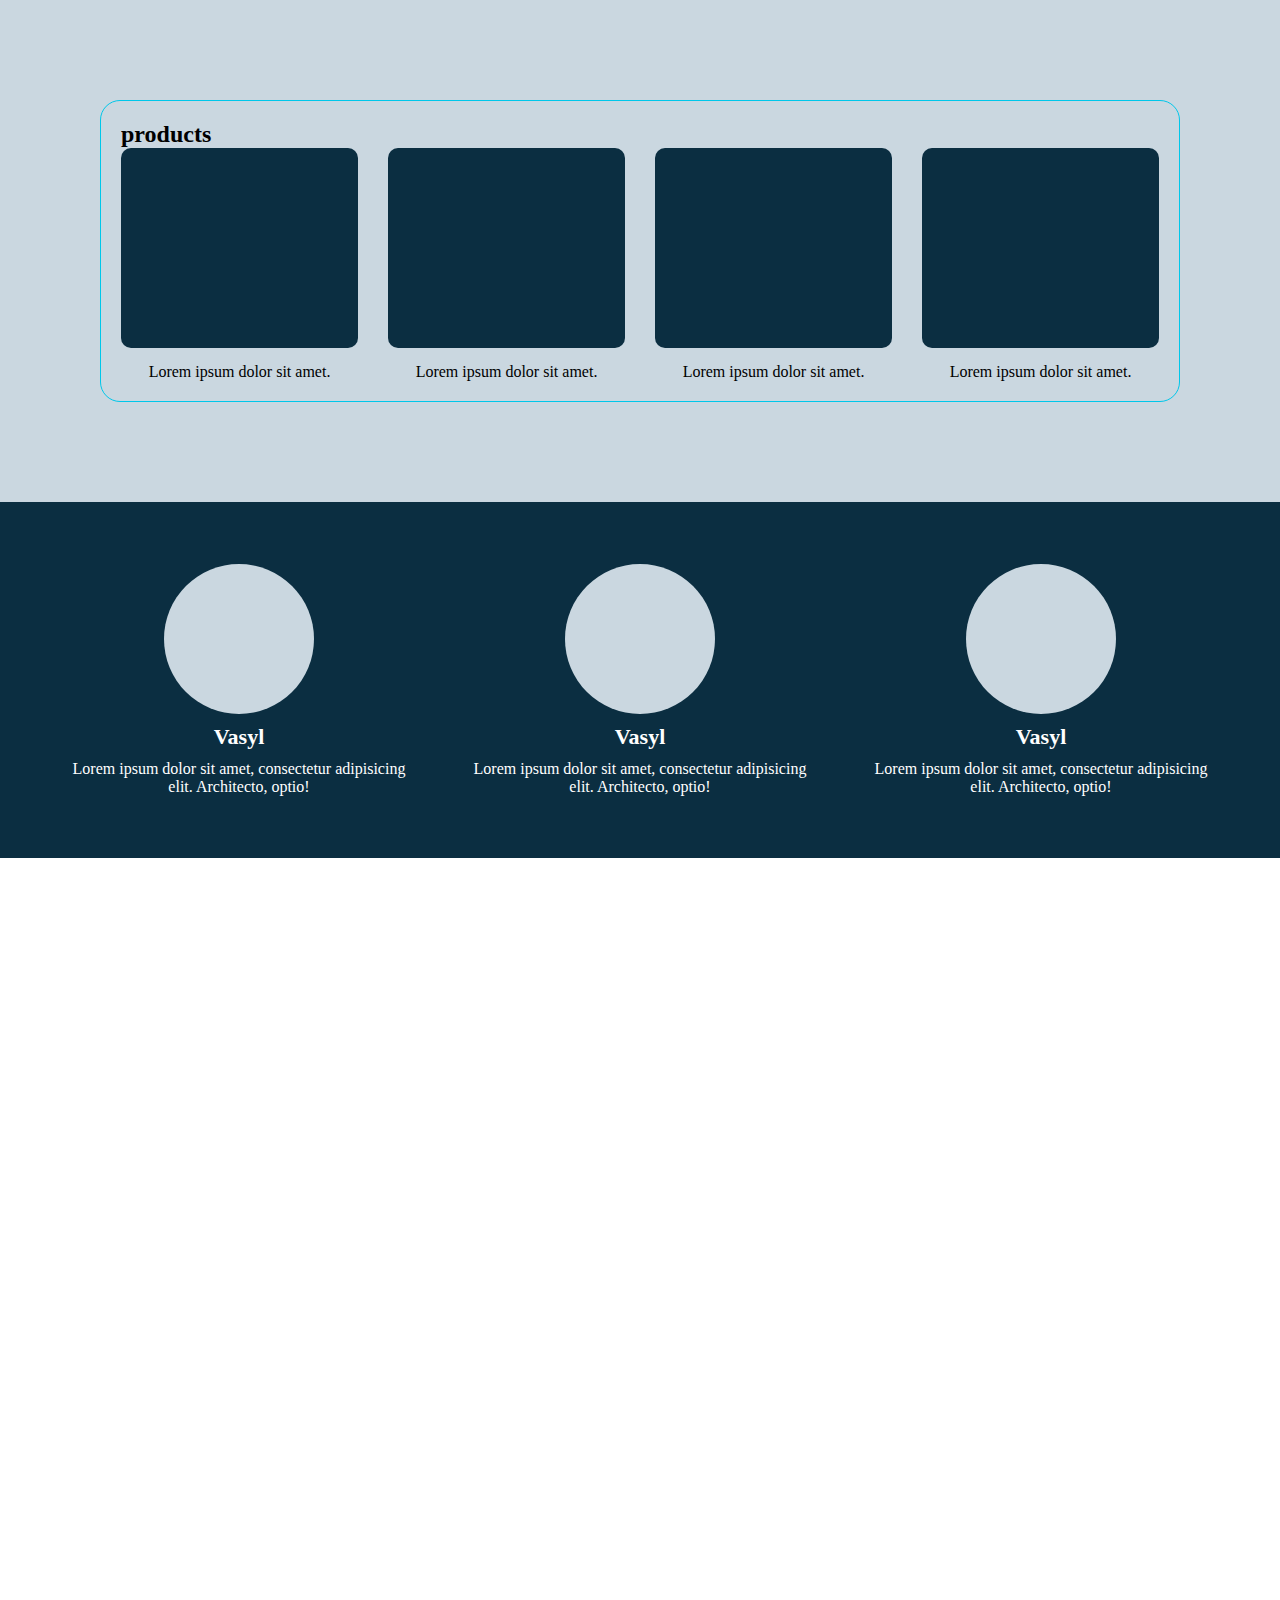
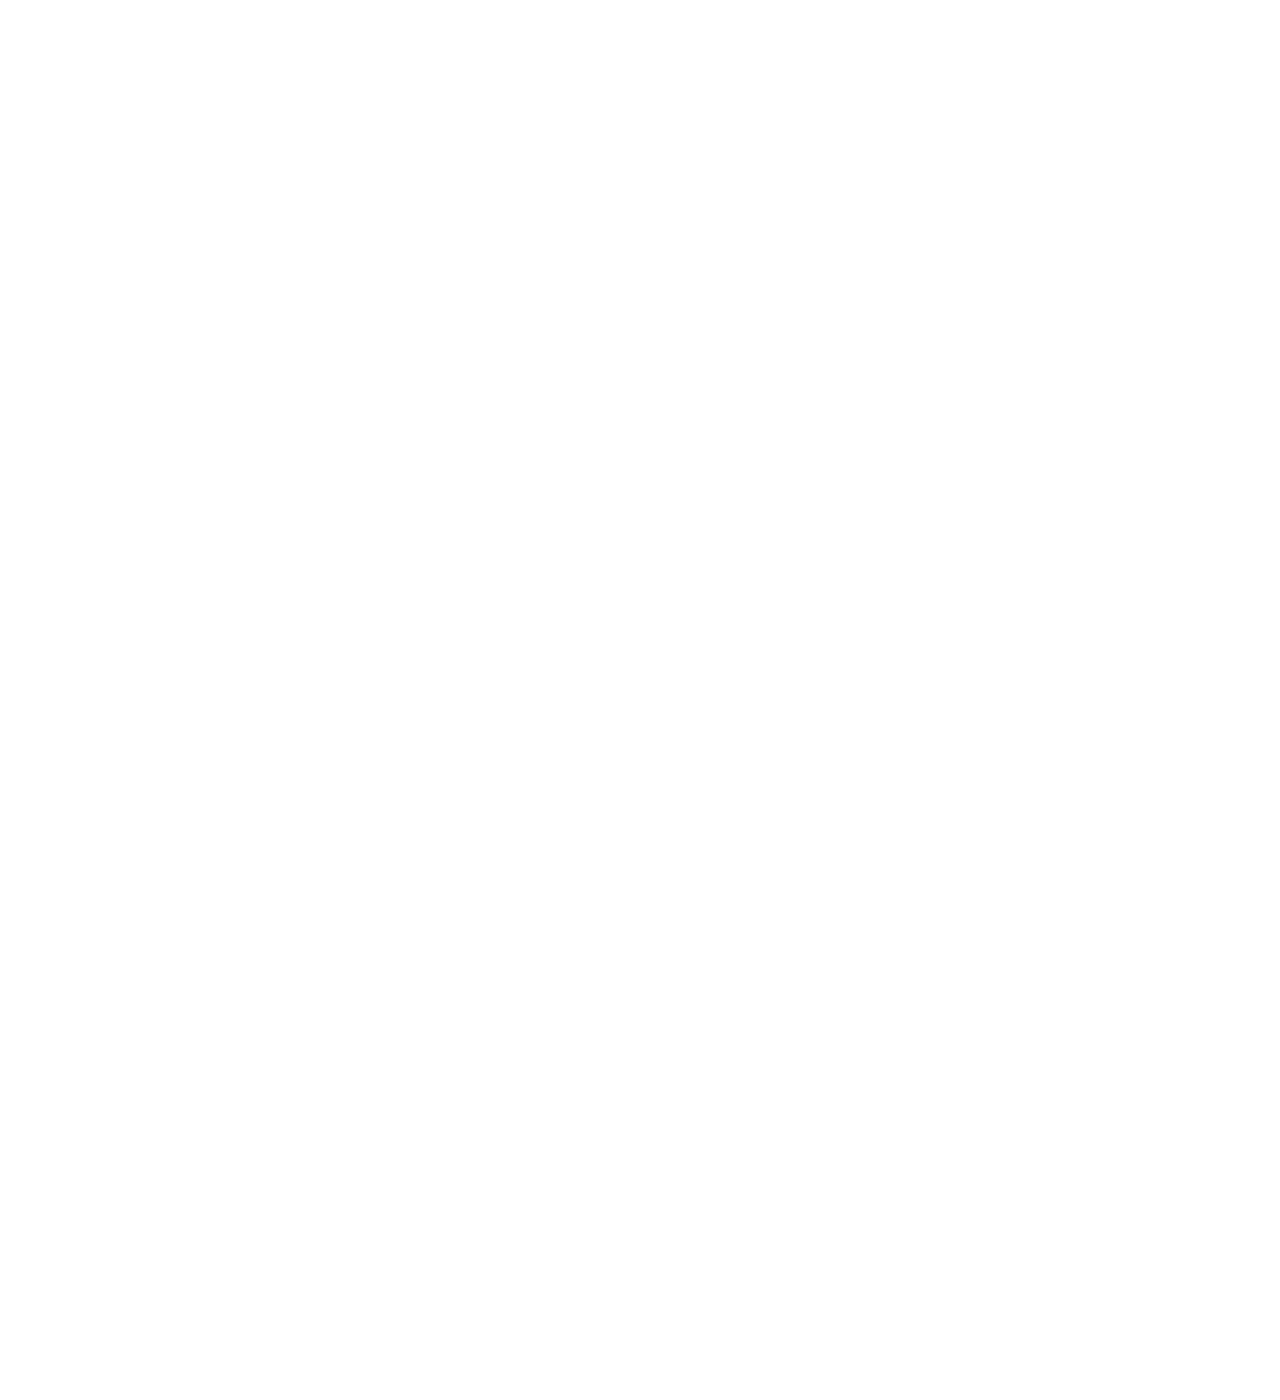
<file: classwork 4.1.html>
<!DOCTYPE html>
<html lang="en">
<head>
    <meta charset="UTF-8">
    <meta name="viewport"
          content="width=device-width, user-scalable=no, initial-scale=1.0, maximum-scale=1.0, minimum-scale=1.0">
    <title>Title</title>
    <link rel="stylesheet" href="classwork%204.1.css">
</head>
<body>

<div class="main">

    <div class="products">
        <div class="products_grid">
            <h2 class="products_title">products</h2>
            <div class="products__list">
                <div class="products__item">
                    <div class="products__item_imag"></div>
                    <p>Lorem ipsum dolor sit amet.</p>
                </div>
                <div class="products__item">
                    <div class="products__item_imag"></div>
                    <p>Lorem ipsum dolor sit amet.</p>
                </div>
                <div class="products__item">
                    <div class="products__item_imag"></div>
                    <p>Lorem ipsum dolor sit amet.</p>
                </div>
                <div class="products__item">
                    <div class="products__item_imag"></div>
                    <p>Lorem ipsum dolor sit amet.</p>
                </div>
            </div>
        </div>
    </div>
    <div class="about">
        <div class="wrapper about__grid">
            <div class="about_card">
                <div class="about__photo"><div></div></div>
                <div class="about__name">Vasyl</div>
                <div class="about__description">Lorem ipsum dolor sit amet, consectetur adipisicing elit. Architecto,
                    optio!
                </div>
            </div>
            <div class="about_card">
                <div class="about__photo"><div></div></div>
                <div class="about__name">Vasyl</div>
                <div class="about__description">Lorem ipsum dolor sit amet, consectetur adipisicing elit. Architecto,
                    optio!</div>
            </div>
            <div class="about_card">
                <div class="about__photo"><div></div></div>
                <div class="about__name">Vasyl</div>
                <div class="about__description">Lorem ipsum dolor sit amet, consectetur adipisicing elit. Architecto,
                    optio!</div>
            </div>
        </div>
    </div>
</div>
</body>
</html>
</file>
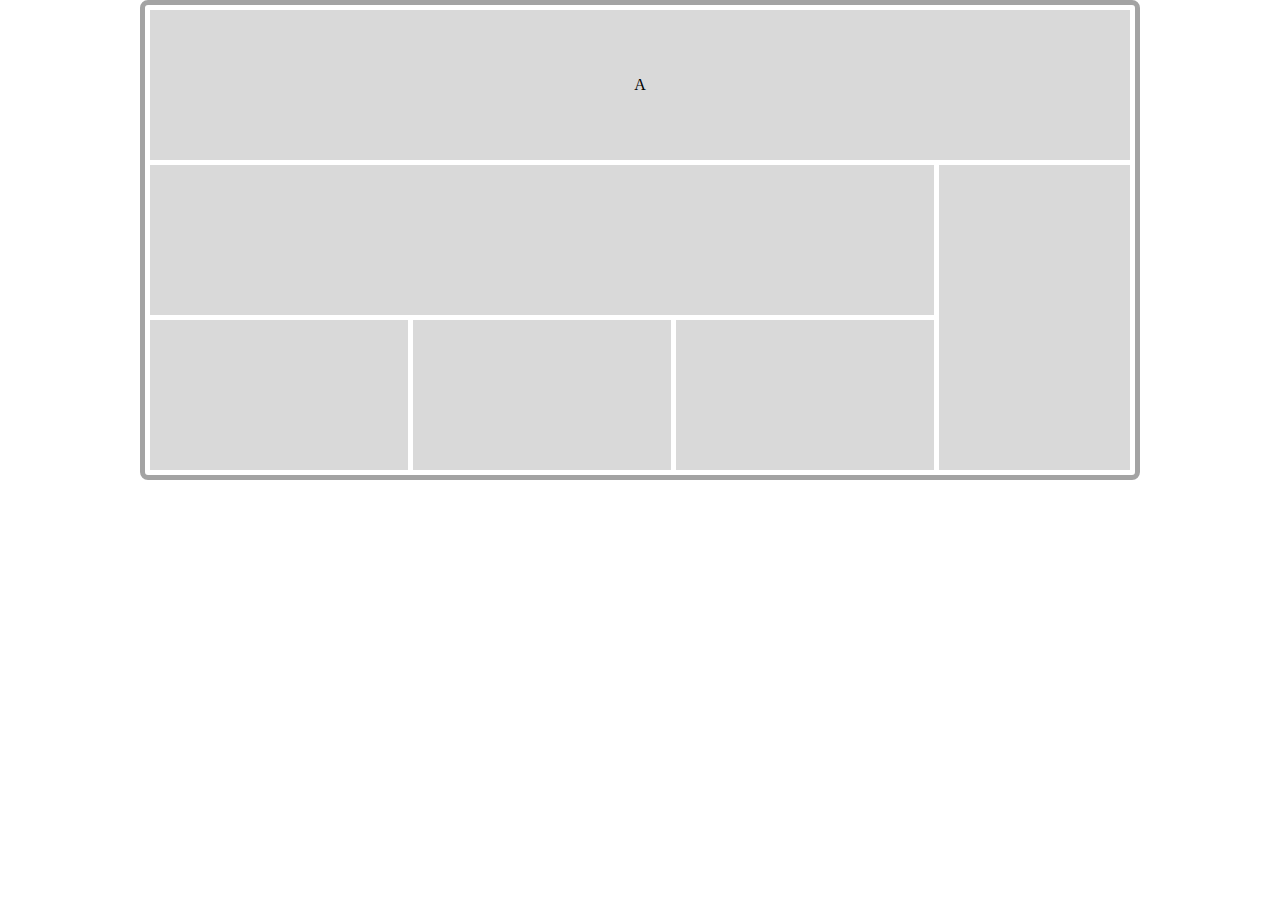
<file: classwork.html>
<!doctype html>
<html lang="en">
<head>
    <meta charset="UTF-8">
    <meta name="viewport"
          content="width=device-width, user-scalable=no, initial-scale=1.0, maximum-scale=1.0, minimum-scale=1.0">
    <meta http-equiv="X-UA-Compatible" content="ie=edge">
    <title>Document</title>
  <link rel="stylesheet" href="classwork.css">
</head>
<body>
<div class="container">
    <div class="header d-flex">A</div>
    <div class="main">
        <div class="main_left">
            <div class="main_left__header"></div>
            <div class="main_left_content">
                <div class="main_left_item"></div>
                <div class="main_left_item"></div>
                <div class="main_left_item"></div>

            </div>
        </div>
        <div class="main_right"></div>
    </div>
</div>




</body>
</html>
</file>
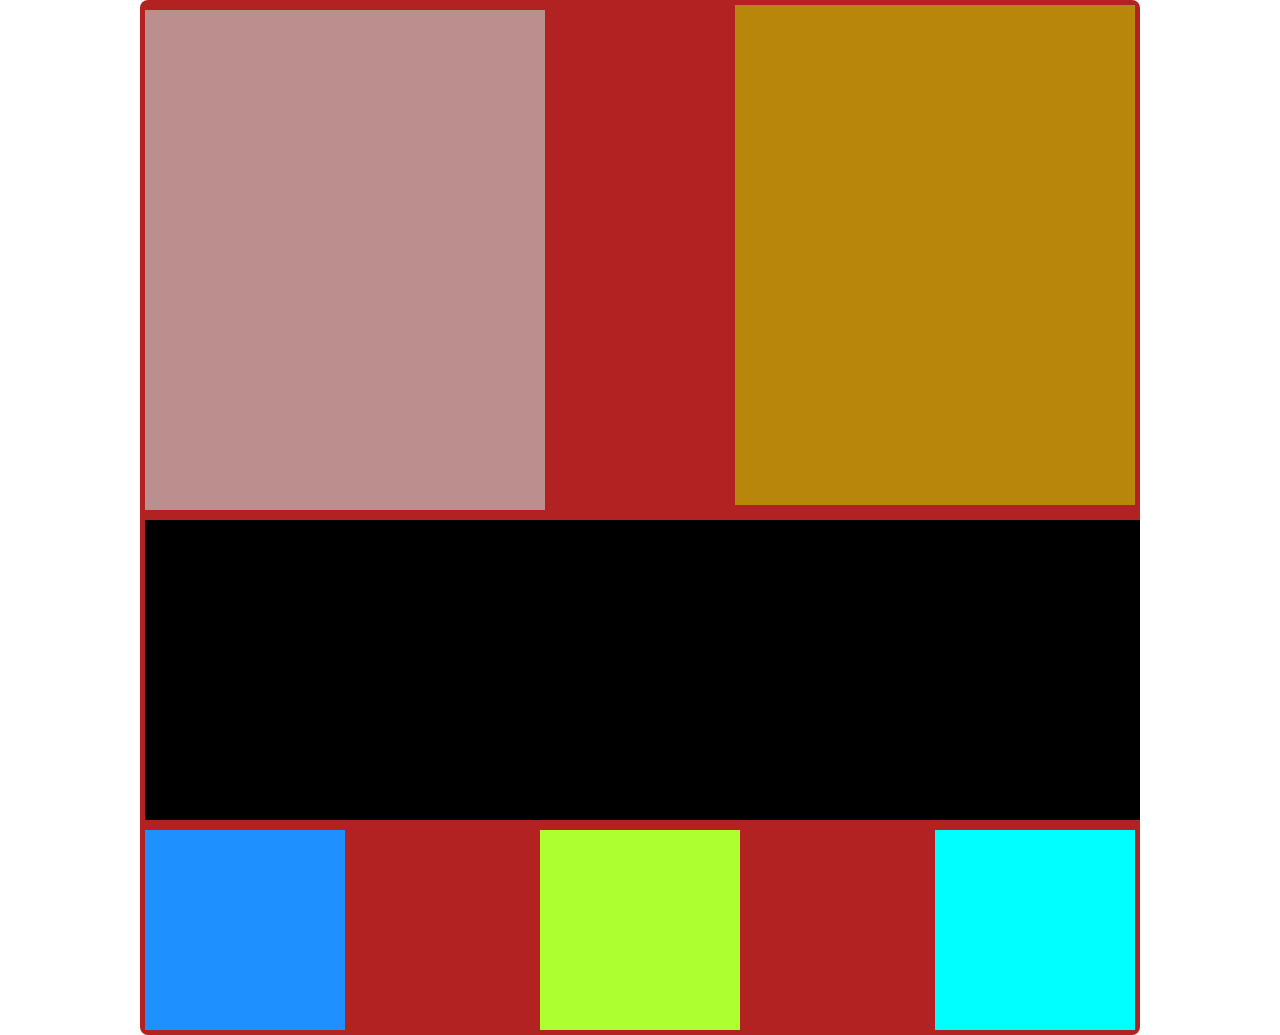
<file: classwork3.html>
<!doctype html>
<html lang="en">
<head>
    <meta charset="UTF-8">
    <meta name="viewport"
          content="width=device-width, user-scalable=no, initial-scale=1.0, maximum-scale=1.0, minimum-scale=1.0">
    <meta http-equiv="X-UA-Compatible" content="ie=edge">
    <title>Document</title>
    <link rel="stylesheet" href="classwork3.css">
</head>
<body>
<div class="wrap">
    <div class="delirium">
    <div class="xxx"></div>
    <div class="yyy"></div>
    </div>
    <div class="driver"></div>
    <div class="okten">
        <div class="big">
            <div class="A box"></div>
            <div class="B box"></div>
            <div class="C box"></div>
        </div>
    </div>

</div>

</body>
</html>
</file>
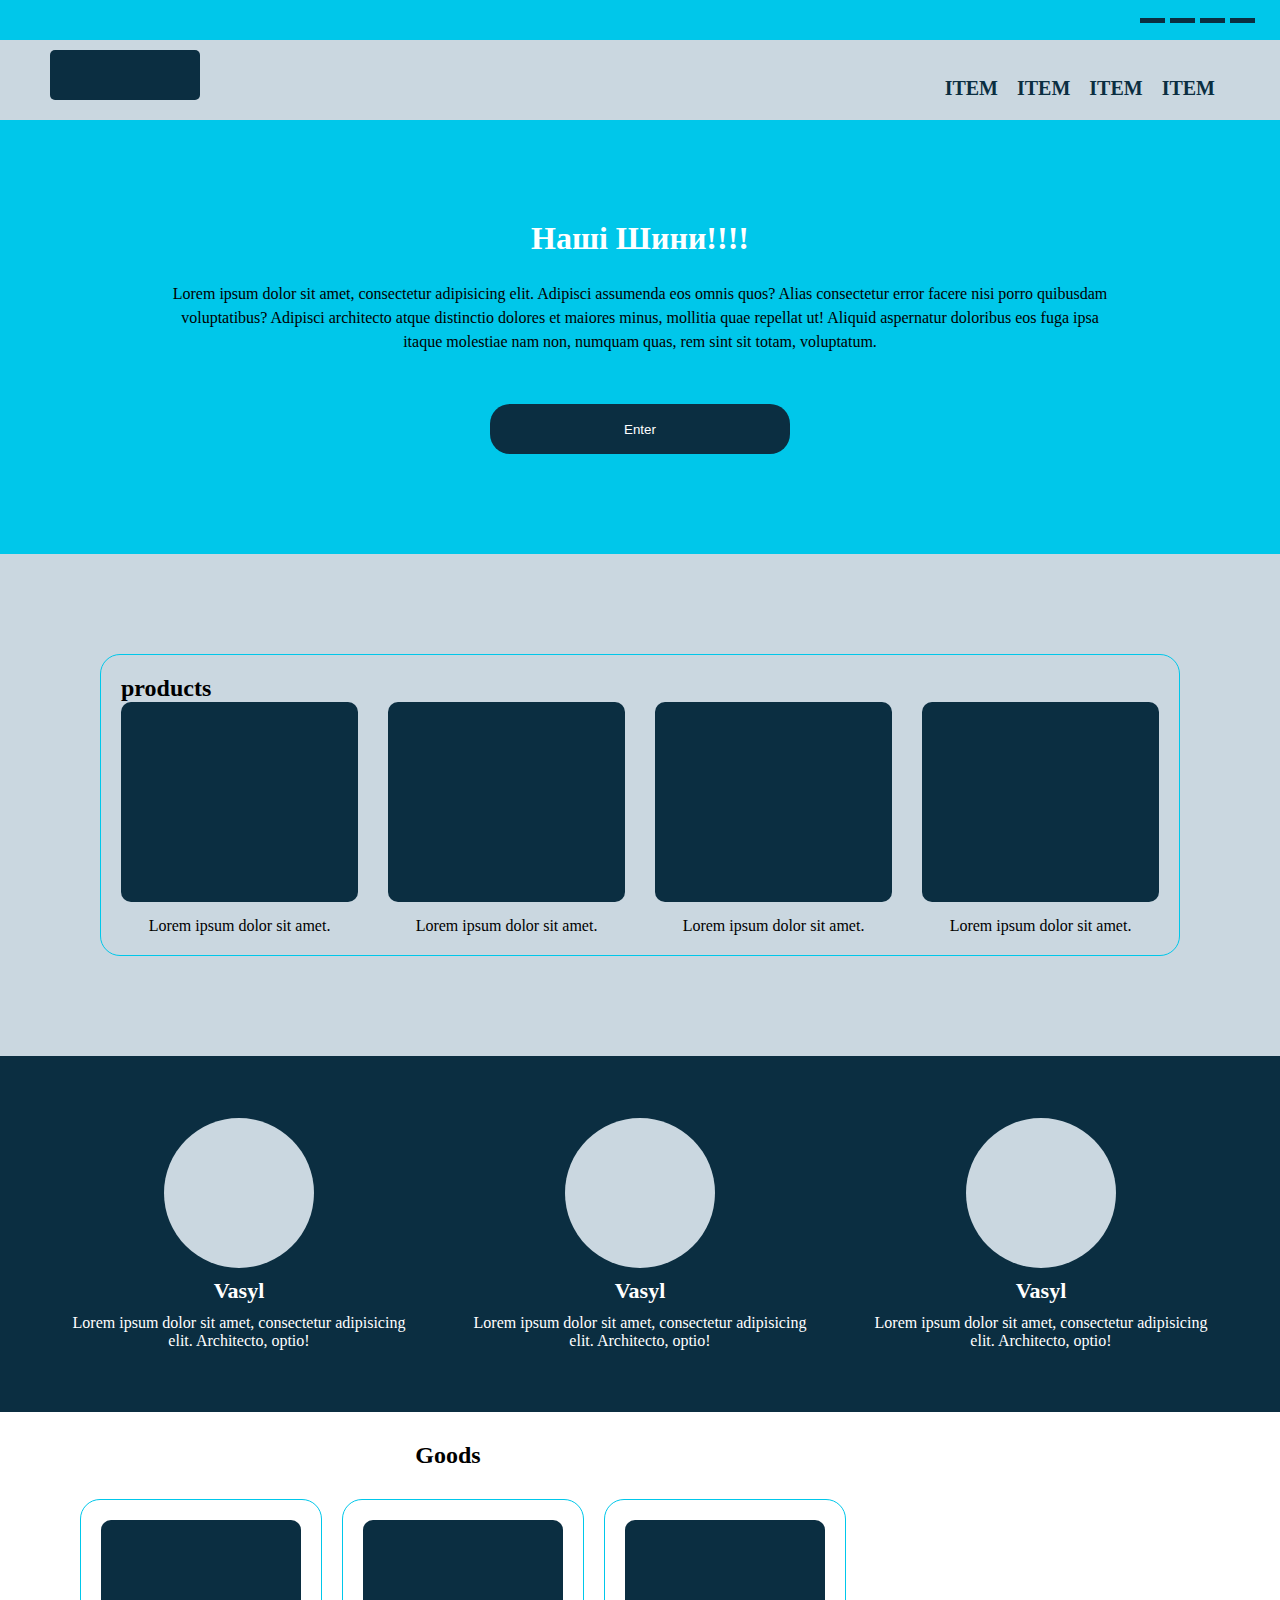
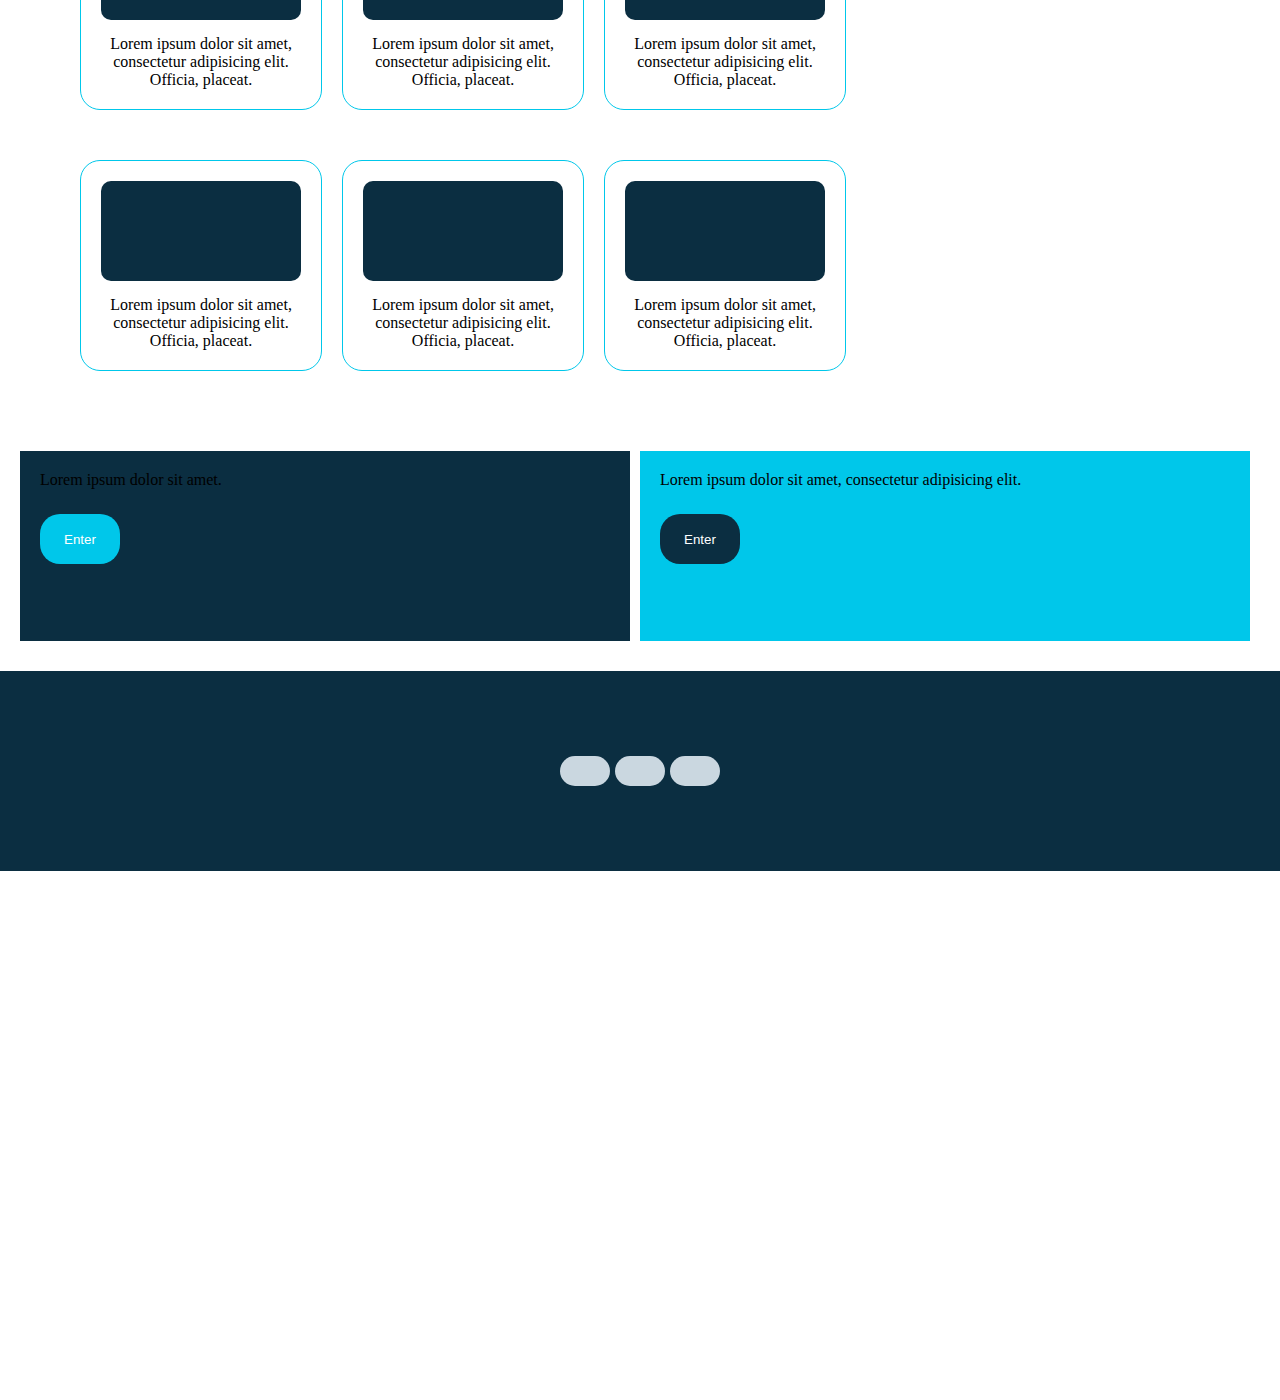
<file: classwork4.2.html>
<!DOCTYPE html>
<html lang="en">
<head>
    <meta charset="UTF-8">
    <meta name="viewport"
          content="width=device-width, user-scalable=no, initial-scale=1.0, maximum-scale=1.0, minimum-scale=1.0">
<!--    <meta http-equiv="X-UA-Compatible" content="ie=edge">-->
    <title>lessons 4</title>
    <link rel="stylesheet" href="classwork4.2.css">
    <link rel="stylesheet" href="media2.css">
</head>
<body>
<ul class="soc-icon">
    <li class="soc-icon__link"></li>
    <li class="soc-icon__link"></li>
    <li class="soc-icon__link"></li>
    <li class="soc-icon__link"></li>
</ul>
<div class="header">
    <div class=" header__top">
        <div class="header__button">span</div>
        <div class="wrapper header__top_grid">
            <div class=" header__logo"></div>
            <nav class="nav">
                <div class="nav__item"><a href="#">item</a></div>
                <div class="nav__item"><a href="#">item</a></div>
                <div class="nav__item"><a href="#">item</a></div>
                <div class="nav__item"><a href="#">item</a></div>
            </nav>
        </div>
    </div>
    <div class="header__main wrapper">
        <h1 class="header__title">Наші Шини!!!!</h1>
        <p class="header__text">
            Lorem ipsum dolor sit amet, consectetur adipisicing elit. Adipisci assumenda eos omnis quos? Alias
            consectetur error facere nisi porro quibusdam voluptatibus? Adipisci architecto atque distinctio dolores et
            maiores minus, mollitia quae repellat ut! Aliquid aspernatur doloribus eos fuga ipsa itaque molestiae nam
            non, numquam quas, rem sint sit totam, voluptatum.
        </p>
        <button>Enter</button>
    </div>
</div>

<div class="main">

    <div class="products">
        <div class="products_grid">
        <h2 class="products_title">products</h2>
        <div class="products__list">
            <div class="products__item">
                <div class="products__item_imag"></div>
                <p>Lorem ipsum dolor sit amet.</p>
            </div>
            <div class="products__item">
                <div class="products__item_imag"></div>
                <p>Lorem ipsum dolor sit amet.</p>
            </div>
            <div class="products__item">
                <div class="products__item_imag"></div>
                <p>Lorem ipsum dolor sit amet.</p>
            </div>
            <div class="products__item">
                <div class="products__item_imag"></div>
                <p>Lorem ipsum dolor sit amet.</p>
            </div>
        </div>
        </div>
    </div>
    <div class="about">
        <div class="wrapper about__grid">
            <div class="about_card">
                <div class="about__photo"><div></div></div>
                <div class="about__name">Vasyl</div>
                <div class="about__description">Lorem ipsum dolor sit amet, consectetur adipisicing elit. Architecto,
                    optio!
                </div>
            </div>
            <div class="about_card">
                <div class="about__photo"><div></div></div>
                <div class="about__name">Vasyl</div>
                <div class="about__description">Lorem ipsum dolor sit amet, consectetur adipisicing elit. Architecto,
                    optio!</div>
            </div>
            <div class="about_card">
                <div class="about__photo"><div></div></div>
                <div class="about__name">Vasyl</div>
                <div class="about__description">Lorem ipsum dolor sit amet, consectetur adipisicing elit. Architecto,
                    optio!</div>
            </div>
        </div>
    </div>
</div>
<div class="goods">
    <div class="goods_grid">
        <h2 class="goods_title">Goods</h2>
        <div class="goods_list">
            <div class="goods_three a">
            <div class="goods__item">
                <div class="goods__img"></div>
                <p>Lorem ipsum dolor sit amet, consectetur adipisicing elit. Officia, placeat.</p>
            </div>
            <div class="goods__item">
                <div class="goods__img"></div>
                <p>Lorem ipsum dolor sit amet, consectetur adipisicing elit. Officia, placeat.</p>
            </div>
            <div class="goods__item">
                <div class="goods__img"></div>
                <p>Lorem ipsum dolor sit amet, consectetur adipisicing elit. Officia, placeat.</p>
            </div>
            </div>
            <div class="goods_two ">
            <div class="goods__item">
                <div class="goods__img"></div>
                <p>Lorem ipsum dolor sit amet, consectetur adipisicing elit. Officia, placeat.</p>
            </div>
            <div class="goods__item">
                <div class="goods__img"></div>
                <p>Lorem ipsum dolor sit amet, consectetur adipisicing elit. Officia, placeat.</p>
            </div>
            <div class="goods__item">
                <div class="goods__img"></div>
                <p>Lorem ipsum dolor sit amet, consectetur adipisicing elit. Officia, placeat.</p>
            </div>
            </div>
        </div>
    </div>
</div>
<div class="block">
    <div class="block__items">
        <p>Lorem ipsum dolor sit amet.</p>
        <button>Enter</button>
    </div>
    <div class="block__item">
        <p>
            Lorem ipsum dolor sit amet, consectetur adipisicing elit.
        </p>
        <button>Enter</button>
    </div>
</div>
<div class="footer">
    <div class="footer__items"></div>
    <div class="footer__items"></div>
    <div class="footer__items"></div>
</div>
</body>
</html>
</file>
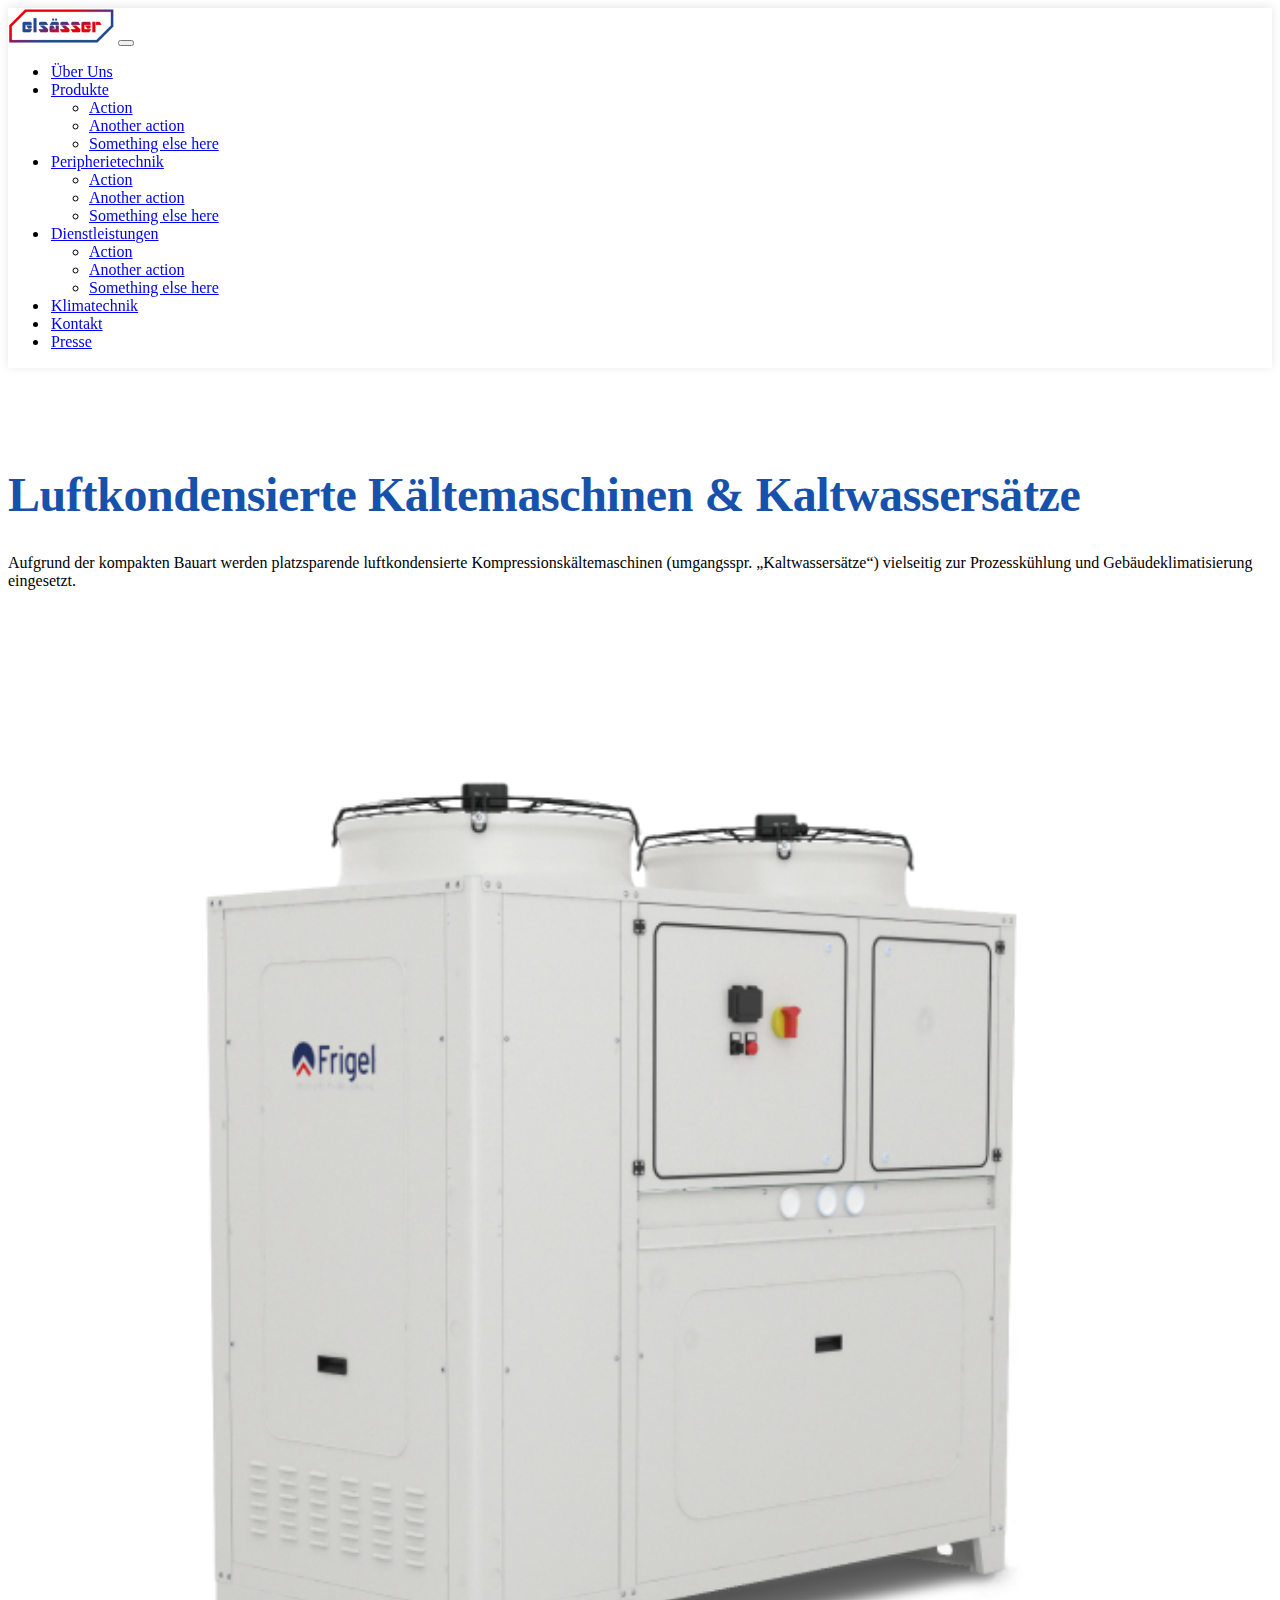
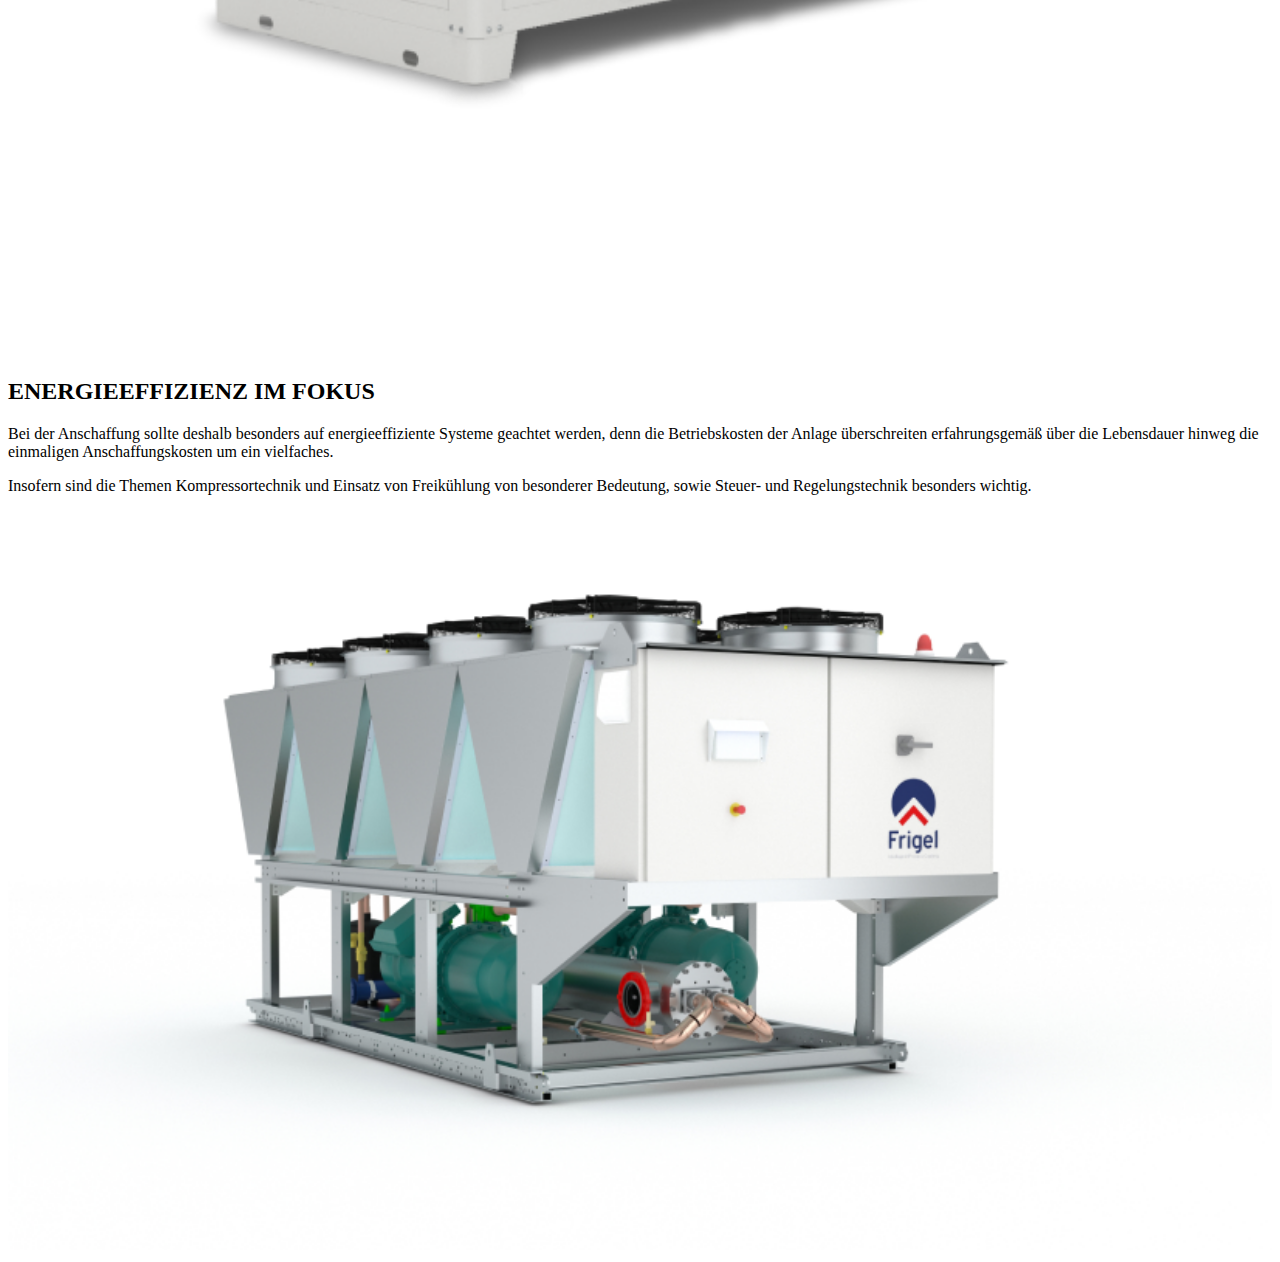
<file: classwork7.html>
<!doctype html>
<html lang="en">
<head>
    <meta charset="UTF-8">
    <meta name="viewport"
          content="width=device-width, user-scalable=no, initial-scale=1.0, maximum-scale=1.0, minimum-scale=1.0">
    <meta http-equiv="X-UA-Compatible" content="ie=edge">
    <link href="https://cdn.jsdelivr.net/npm/bootstrap@5.0.2/dist/css/bootstrap.min.css" rel="stylesheet" integrity="sha384-EVSTQN3/azprG1Anm3QDgpJLIm9Nao0Yz1ztcQTwFspd3yD65VohhpuuCOmLASjC" crossorigin="anonymous">
    <link rel="stylesheet" href="classwork7.css">
    <title>Document</title>
</head>
<body>
<div class="header">
    <div class="container">
        <nav class="navbar navbar-expand-xl navbar-light ">
            <div class="container-fluid">
                <a class="navbar-brand me-5" href="#"><img src="image/Logo%204.png"alt="Logo"></a>
                <button class="navbar-toggler" type="button" data-bs-toggle="collapse" data-bs-target="#navbarWithDropdown" aria-controls="navbarWithDropdown" aria-expanded="false" aria-label="Toggle navigation">
                    <span class="navbar-toggler-icon"></span>
                </button>
                <div class="collapse navbar-collapse show justify-content-end" id="navbarWithDropdown">
                    <ul class="navbar-nav">
                        <li class="nav-item">
                            <a class="nav-link active" aria-current="page" href="#">Über Uns</a>
                        </li>

                        <li class="nav-item dropdown">
                            <a class="nav-link dropdown-toggle" href="#" id="navbarDropdownMenuLink" role="button" data-bs-toggle="dropdown" aria-expanded="false">
                                Produkte
                            </a>
                            <ul class="dropdown-menu" aria-labelledby="navbarDropdownMenuLink">
                                <li><a class="dropdown-item" href="#">Action</a></li>
                                <li><a class="dropdown-item" href="#">Another action</a></li>
                                <li><a class="dropdown-item" href="#">Something else here</a></li>
                            </ul>
                        </li>

                        <li class="nav-item dropdown">
                            <a class="nav-link dropdown-toggle" href="#" id="navbarDropdownMenuLink2" role="button" data-bs-toggle="dropdown" aria-expanded="false">
                                Peripherietechnik
                            </a>
                            <ul class="dropdown-menu" aria-labelledby="navbarDropdownMenuLink">
                                <li><a class="dropdown-item" href="#">Action</a></li>
                                <li><a class="dropdown-item" href="#">Another action</a></li>
                                <li><a class="dropdown-item" href="#">Something else here</a></li>
                            </ul>
                        </li>

                        <li class="nav-item dropdown">
                            <a class="nav-link dropdown-toggle" href="#" id="navbarDropdownMenuLink3" role="button" data-bs-toggle="dropdown" aria-expanded="false">
                                Dienstleistungen
                            </a>
                            <ul class="dropdown-menu" aria-labelledby="navbarDropdownMenuLink">
                                <li><a class="dropdown-item" href="#">Action</a></li>
                                <li><a class="dropdown-item" href="#">Another action</a></li>
                                <li><a class="dropdown-item" href="#">Something else here</a></li>
                            </ul>
                        </li>

                        <li class="nav-item">
                            <a class="nav-link " href="#" tabindex="-1" aria-disabled="true">Klimatechnik</a>
                        </li>

                        <li class="nav-item">
                            <a class="nav-link " href="#" tabindex="-1" aria-disabled="true">Kontakt</a>
                        </li>

                        <li class="nav-item">
                            <a class="nav-link " href="#" tabindex="-1" aria-disabled="true">Presse</a>
                        </li>
                    </ul>
                </div>
            </div>
        </nav>
    </div>

</div>

<div class="first-screen">
    <div class="container">
        <div class="row">
             <div class=" col-xl-5 first-screen-left">
                 <h1>Luftkondensierte
                     Kältemaschinen
                     & Kaltwassersätze</h1>
                 <p class="first-screen-text">Aufgrund der kompakten Bauart werden platzsparende luftkondensierte Kompressionskältemaschinen
                     (umgangsspr. „Kaltwassersätze“) vielseitig zur
                     Prozesskühlung und Gebäudeklimatisierung eingesetzt.
                 </p>
             </div>
        <div class=" col-xl-7 first-screen-right">
        <img src="image/Air%20Colled%20Chillers%20Small%20-%20MRS%20Transparent3_3%202.png" alt="colled">
        </div>
        </div>
        <div class="row flex-row-reverse">
            <div class=" col-xl-5 first-screen-left">
                <h2>ENERGIEEFFIZIENZ IM FOKUS</h2>
                <p class="first-screen-text-dabl">Bei der Anschaffung sollte deshalb besonders auf <span class="fw-bold">energieeffiziente Systeme </span>geachtet werden, denn die Betriebskosten der Anlage überschreiten
                    erfahrungsgemäß über die Lebensdauer hinweg die einmaligen Anschaffungskosten um ein vielfaches.
</p>
                <p class="first-screen-text-dabl ">
                    Insofern sind die Themen Kompressortechnik und Einsatz von Freikühlung von besonderer Bedeutung, sowie Steuer- und Regelungstechnik besonders wichtig.
                </p>
            </div>
            <div class=" col-xl-7 first-screen-right d-flex align-items-center">
                <img src="image/Multistage%20MSW-MSA%20-%20Refrigeration%20Systems%201.png" alt="Multistage">
            </div>
        </div>
    </div>
</div>






<script src="https://cdn.jsdelivr.net/npm/@popperjs/core@2.9.2/dist/umd/popper.min.js" integrity="sha384-IQsoLXl5PILFhosVNubq5LC7Qb9DXgDA9i+tQ8Zj3iwWAwPtgFTxbJ8NT4GN1R8p" crossorigin="anonymous"></script>
<script src="https://cdn.jsdelivr.net/npm/bootstrap@5.0.2/dist/js/bootstrap.min.js" integrity="sha384-cVKIPhGWiC2Al4u+LWgxfKTRIcfu0JTxR+EQDz/bgldoEyl4H0zUF0QKbrJ0EcQF" crossorigin="anonymous"></script>
</body>
</html>
</file>
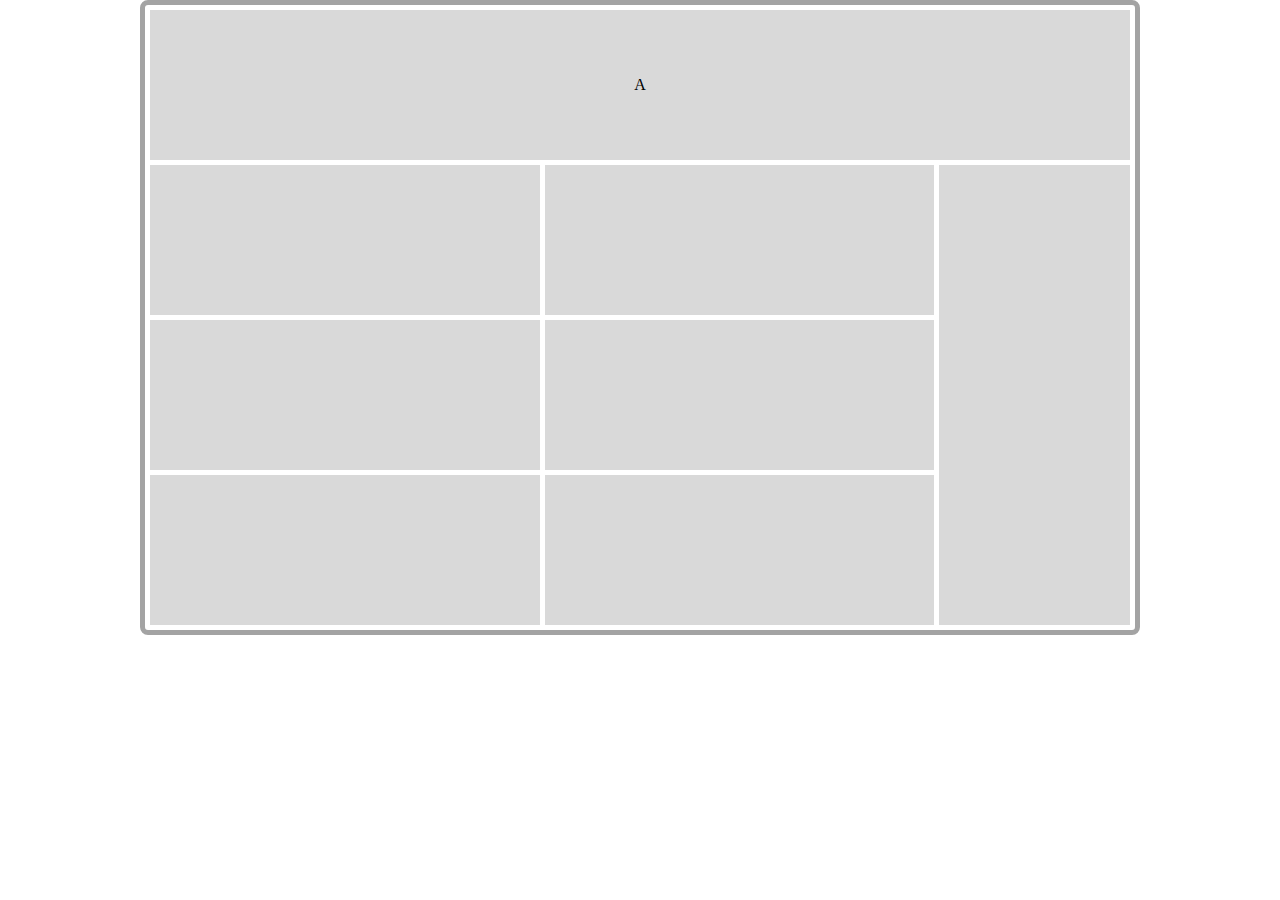
<file: claswork2.html>
<!doctype html>
<html lang="en">
<head>
    <meta charset="UTF-8">
    <meta name="viewport"
          content="width=device-width, user-scalable=no, initial-scale=1.0, maximum-scale=1.0, minimum-scale=1.0">
    <meta http-equiv="X-UA-Compatible" content="ie=edge">
    <title>Document</title>
    <link rel="stylesheet" href="classwork2.css">
</head>
<body>
<div class="container">
    <div class="header d-flex">A</div>
    <div class="main">
        <div class="main_left">
            <div class="main_left_content">
                <div class="main_left_item"></div>
                <div class="main_left_item"></div>
                <div class="main_left_item"></div>
                <div class="main_left_item"></div>
                <div class="main_left_item"></div>
                <div class="main_left_item"></div>

            </div>
        </div>
        <div class="main_right"></div>
    </div>
</div>




</body>
</html>
</file>
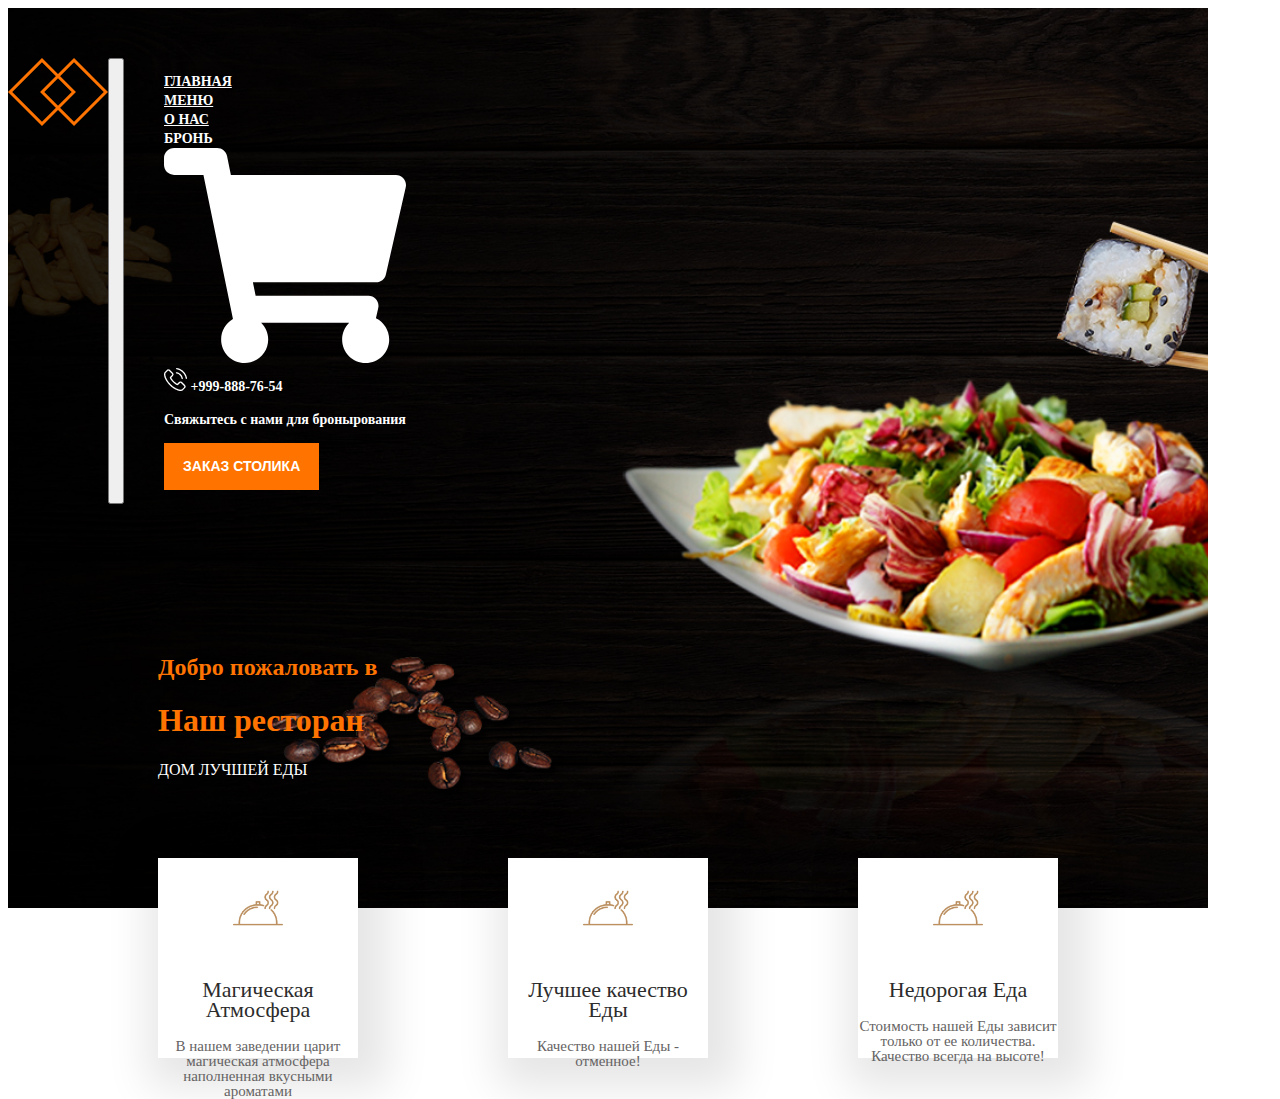
<file: homework7.html>
<!doctype html>
<html lang="en">
<head>
    <meta charset="UTF-8">
    <meta name="viewport"
          content="width=device-width, user-scalable=no, initial-scale=1.0, maximum-scale=1.0, minimum-scale=1.0">
    <meta http-equiv="X-UA-Compatible" content="ie=edge">
    <link href="https://cdn.jsdelivr.net/npm/bootstrap@5.1.3/dist/css/bootstrap.min.css" rel="stylesheet" integrity="sha384-1BmE4kWBq78iYhFldvKuhfTAU6auU8tT94WrHftjDbrCEXSU1oBoqyl2QvZ6jIW3" crossorigin="anonymous">
    <link rel="stylesheet" href="homework7.css">
    <title>Document</title>
</head>
<body>
<div class="header">
    <div class="container">
<nav class="navbar navbar-expand-lg navbar-light ">
    <div class="container-fluid">
        <a class="navbar-brand me-30" href="#"><img src="image/LOGO.svg" alt="Logo"></a>
        <button class="navbar-toggler" type="button" data-bs-toggle="collapse" data-bs-target="#navbarNav" aria-controls="navbarNav" aria-expanded="false" aria-label="Toggle navigation">
            <span class="navbar-toggler-icon"></span>
        </button>
        <div class="collapse navbar-collapse show  justify-content: end" id="navbarNav">
            <ul class="navbar-nav">
                <li class="nav-item">
                    <a class="nav-link active" aria-current="page" href="#">ГЛАВНАЯ</a>
                </li>
                <li class="nav-item">
                    <a class="nav-link" href="#">МЕНЮ</a>
                </li>
                <li class="nav-item">
                    <a class="nav-link" href="#">О НАС</a>
                </li>
                <li class="nav-item">
                    <a class="nav-link disabled">БРОНЬ</a>
                </li>
                <li class="nav-item">
                    <a class="nav-link disabled"><img src="image/shopping-cart-solid.svg" alt="shopping-cart"></a>
                </li>
                <li class="nav-item">
                    <a class="nav-link disabled"><img src="image/phone.png" alt="Phone"> +999-888-76-54</a>
>
                </li>
                <p> Свяжытесь с нами для бронырования</p>
                <button class="header__button">ЗАКАЗ СТОЛИКА</button>
            </ul>

        </div>
    </div>
</nav>
    </div>
    <div class="name">
        <div class="name__container">
            <div class="row">
                <div class="col-xxl-5 name left">
                    <h2>Добро пожаловать в</h2>
                    <h1>Наш ресторан</h1>
                    <p>ДОМ ЛУЧШЕЙ ЕДЫ</p>
                </div>

            </div>
        </div>
        <div class="wrap">
        <div class="block">
            <img src="image/Mask%20Group.jpg" alt="fhoto">
            <h2>
                Магическая Атмосфера
            </h2>
            <p>В нашем заведении царит магическая атмосфера
                наполненная вкусными ароматами</p>
        </div>
        <div class="block">
            <img src="image/Mask%20Group.jpg" alt="fhoto">
            <h2>Лучшее качество Еды</h2>
            <p>Качество нашей
                Еды - отменное!
            </p>
        </div>
        <div class="block">
            <img src="image/Mask%20Group.jpg" alt="fhoto">
            <h2>Недорогая Еда</h2>
            <p>Стоимость нашей Еды
                зависит только от ее
                количества. Качество
                всегда на высоте!</p>
        </div>
        </div>
</div>


</div>


<script src="https://cdn.jsdelivr.net/npm/@popperjs/core@2.10.2/dist/umd/popper.min.js" integrity="sha384-7+zCNj/IqJ95wo16oMtfsKbZ9ccEh31eOz1HGyDuCQ6wgnyJNSYdrPa03rtR1zdB" crossorigin="anonymous"></script>
<script src="https://cdn.jsdelivr.net/npm/bootstrap@5.1.3/dist/js/bootstrap.min.js" integrity="sha384-QJHtvGhmr9XOIpI6YVutG+2QOK9T+ZnN4kzFN1RtK3zEFEIsxhlmWl5/YESvpZ13" crossorigin="anonymous"></script>
</body>
</html>
</file>
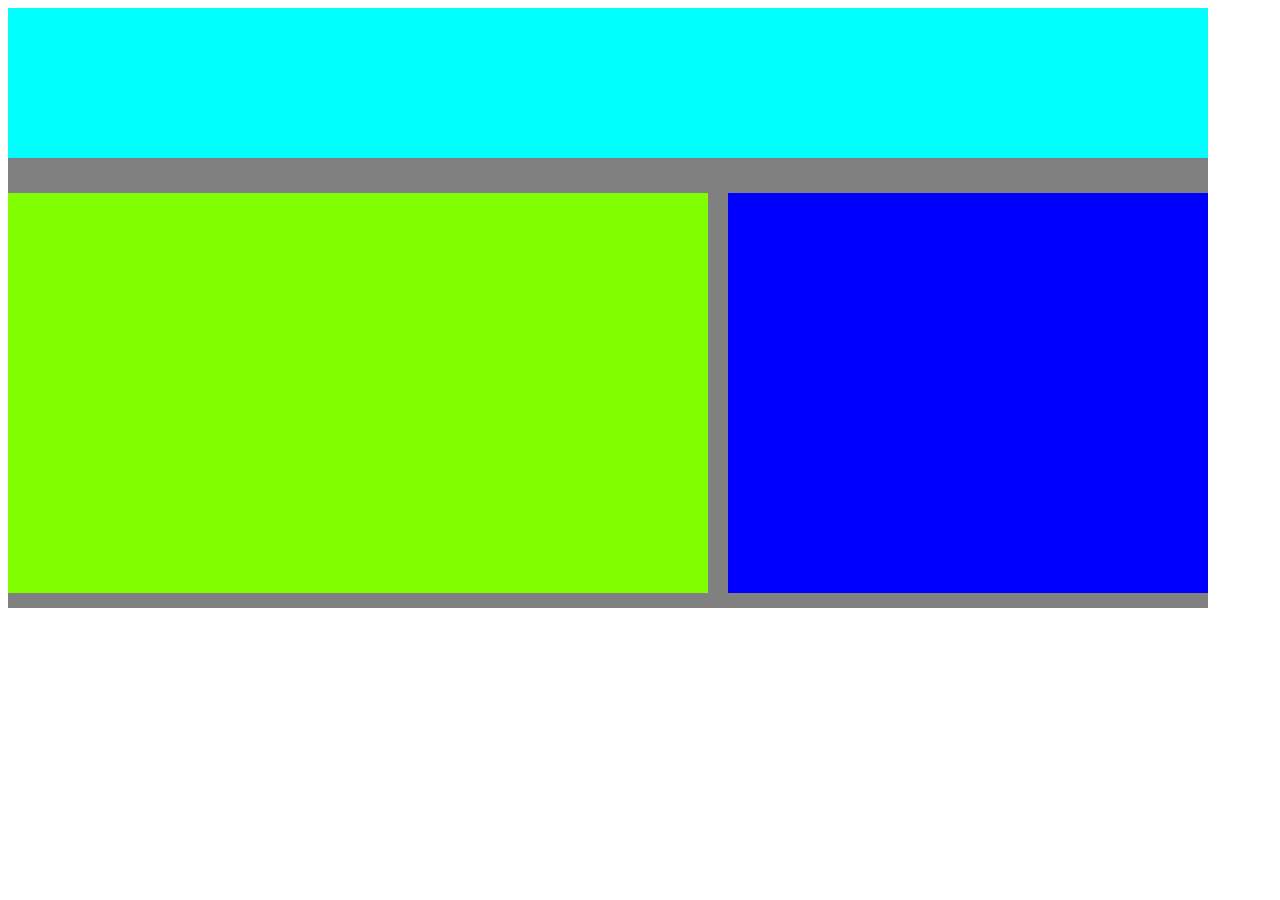
<file: lessons 3.1.html>
<!doctype html>
<html lang="en">
<head>
    <meta charset="UTF-8">
    <meta name="viewport"
          content="width=device-width, user-scalable=no, initial-scale=1.0, maximum-scale=1.0, minimum-scale=1.0">
    <meta http-equiv="X-UA-Compatible" content="ie=edge">
    <title>Document</title>
    <link rel="stylesheet" href="lessons%203.1.css">
</head>
<body>
<div class="wrap width ">
<div class="header width ">

</div>
<div class="Block height">

</div>
<div class="footer height ">

</div>
</div>
</body>
</html>
</file>
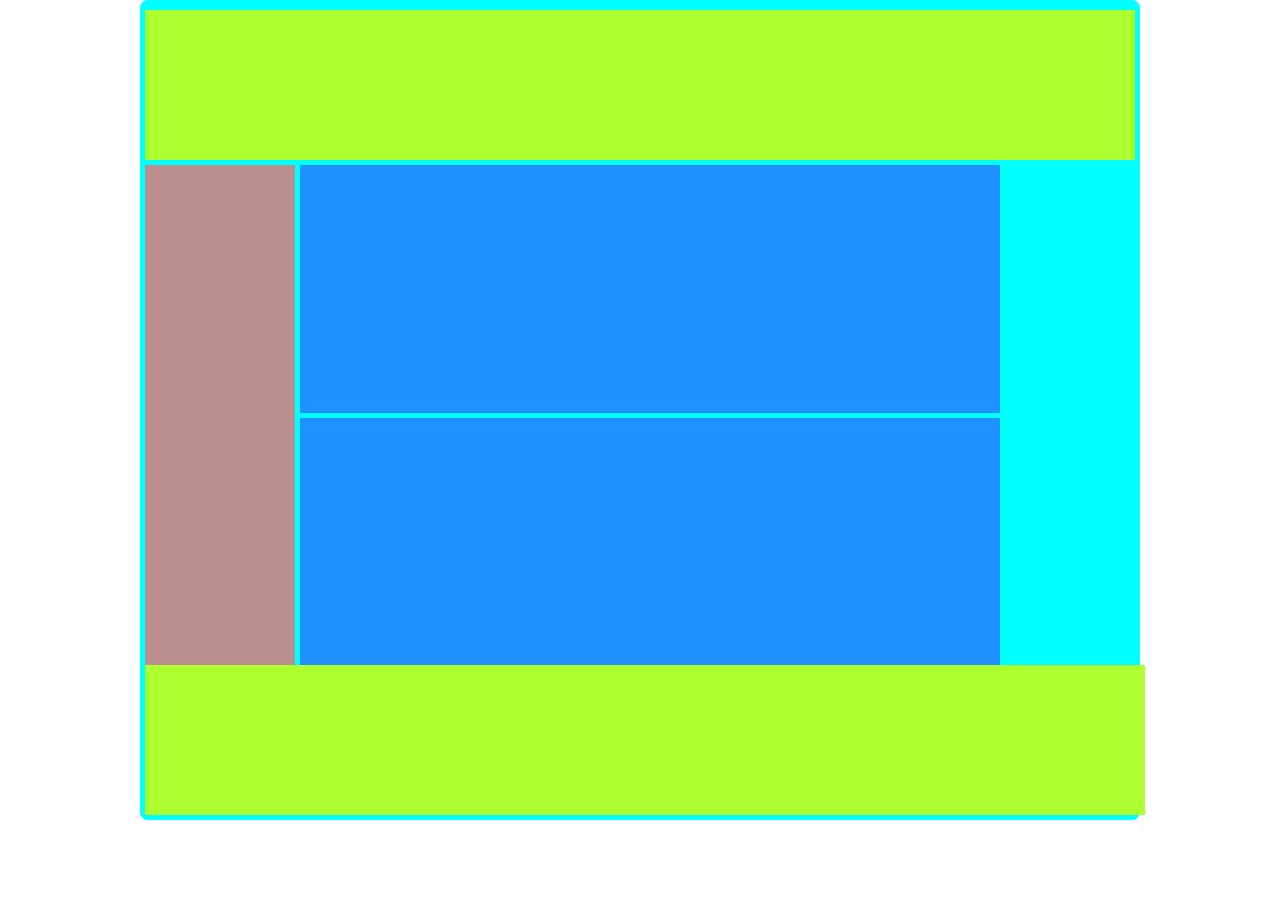
<file: lessons 3.2.html>
<!doctype html>
<html lang="en">
<head>
    <meta charset="UTF-8">
    <meta name="viewport"
          content="width=device-width, user-scalable=no, initial-scale=1.0, maximum-scale=1.0, minimum-scale=1.0">
    <meta http-equiv="X-UA-Compatible" content="ie=edge">
    <title>Document</title>
    <link rel="stylesheet" href="lessons%203.2.css">
</head>
<body>
<div class="wrap width">
<div class="header d-flex height" ></div>
    <div class="bonus">
<div class="menu "></div>
        <div class="delete">
<div class="post height "></div>
<div class="post  height "></div>
        </div>
    </div>
<div class="footer width height"></div>
</div>
</body>
</html>
</file>
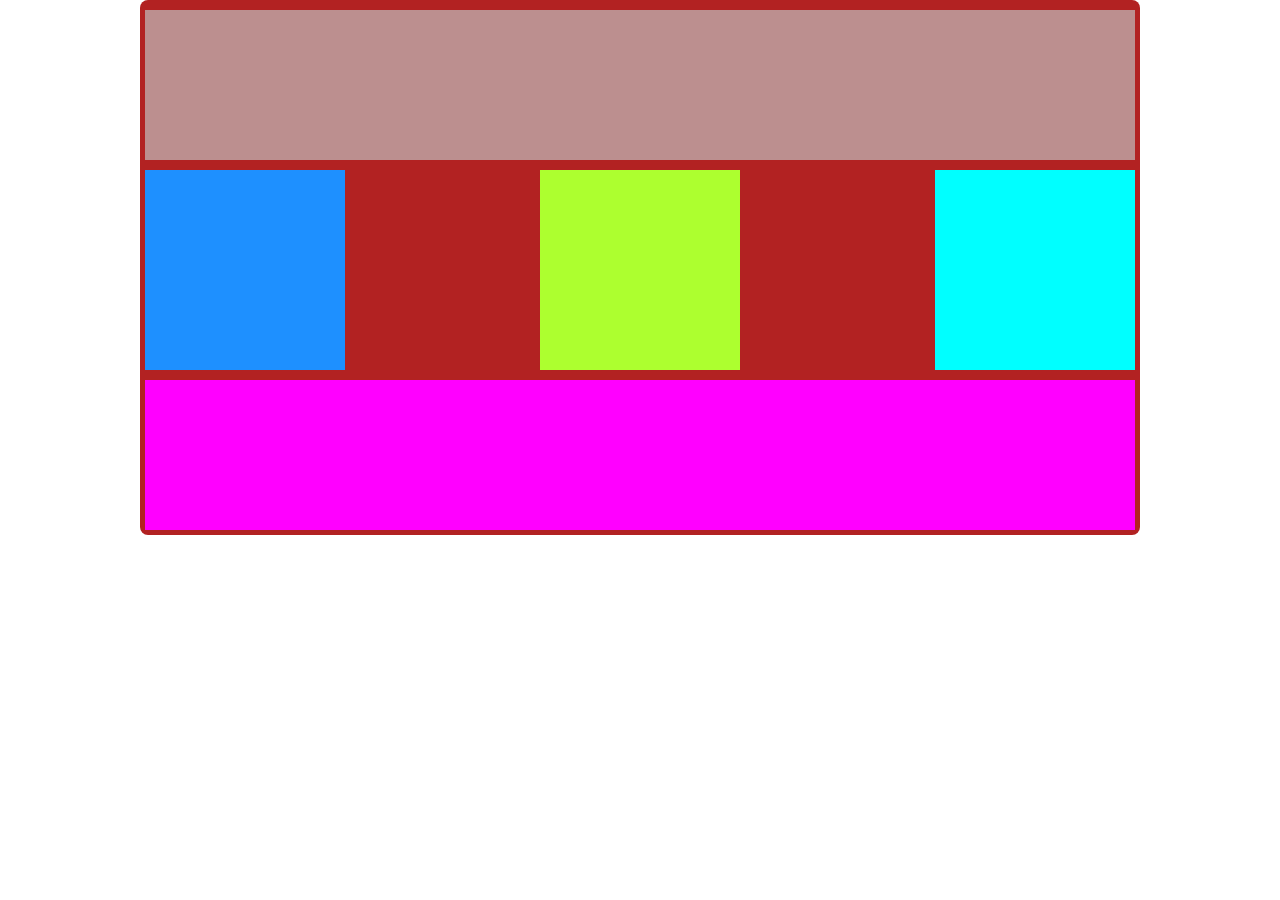
<file: lessons 3.3.html>
<!doctype html>
<html lang="en">
<head>
    <meta charset="UTF-8">
    <meta name="viewport"
          content="width=device-width, user-scalable=no, initial-scale=1.0, maximum-scale=1.0, minimum-scale=1.0">
    <meta http-equiv="X-UA-Compatible" content="ie=edge">
    <title>Document</title>
  <link rel="stylesheet" href="lessons%203.3.css">
</head>
<body>
<div class="wrap">
  <div class="xxx height"></div>
  <div class="okten">
      <div class="big">
  <div class="A box"></div>
  <div class="B box"></div>
  <div class="C box"></div>
  </div>
    </div>
  <div class="D height"></div>
</div>

</body>
</html>
</file>
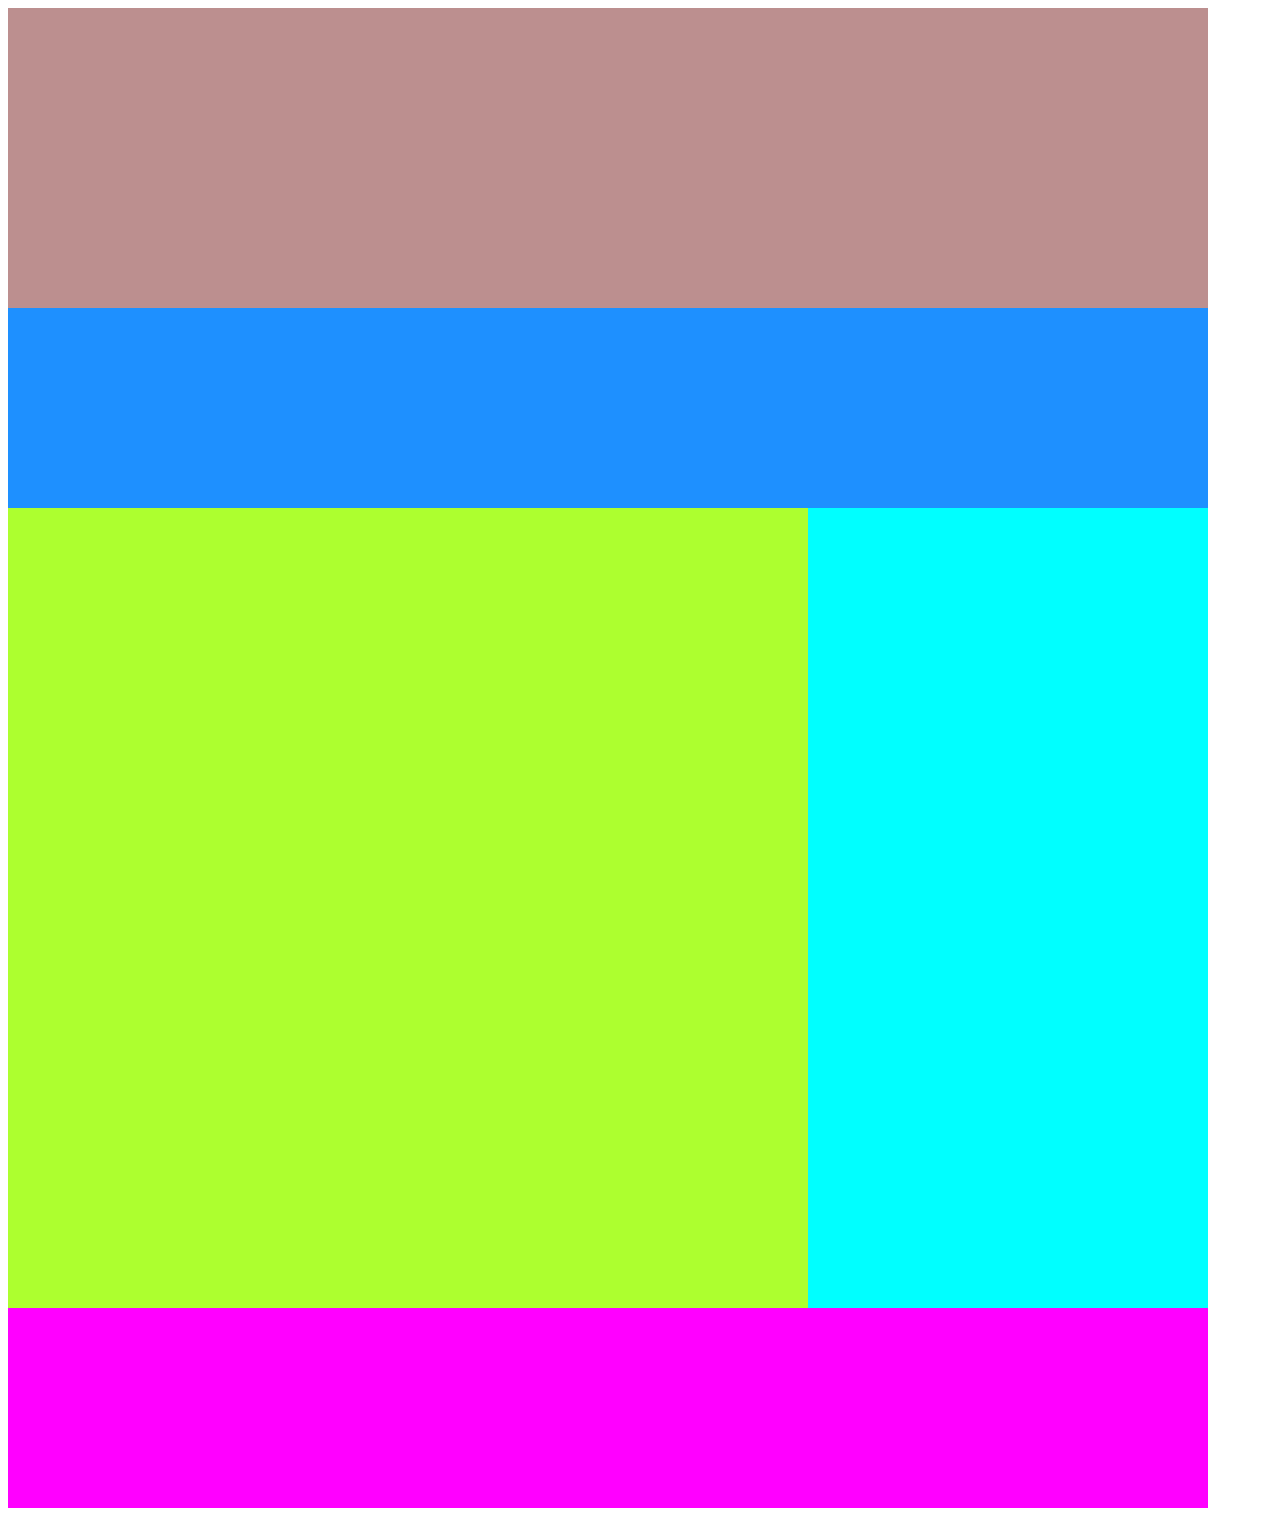
<file: lessons 3.4.html>
<!doctype html>
<html lang="en">
<head>
    <meta charset="UTF-8">
    <meta name="viewport"
          content="width=device-width, user-scalable=no, initial-scale=1.0, maximum-scale=1.0, minimum-scale=1.0">
    <meta http-equiv="X-UA-Compatible" content="ie=edge">
    <title>Document</title>
    <link rel="stylesheet" href="lessons%203.4.css">
</head>
<body>
<div class="wrap">
    <div class="header width"></div>
        <div class="nav width"></div>
    <div class="xxx">
        <div class="main"></div>
        <div class="aside"></div>
    </div>
    <div class="footer width"></div>
</div>

</body>
</html>
</file>
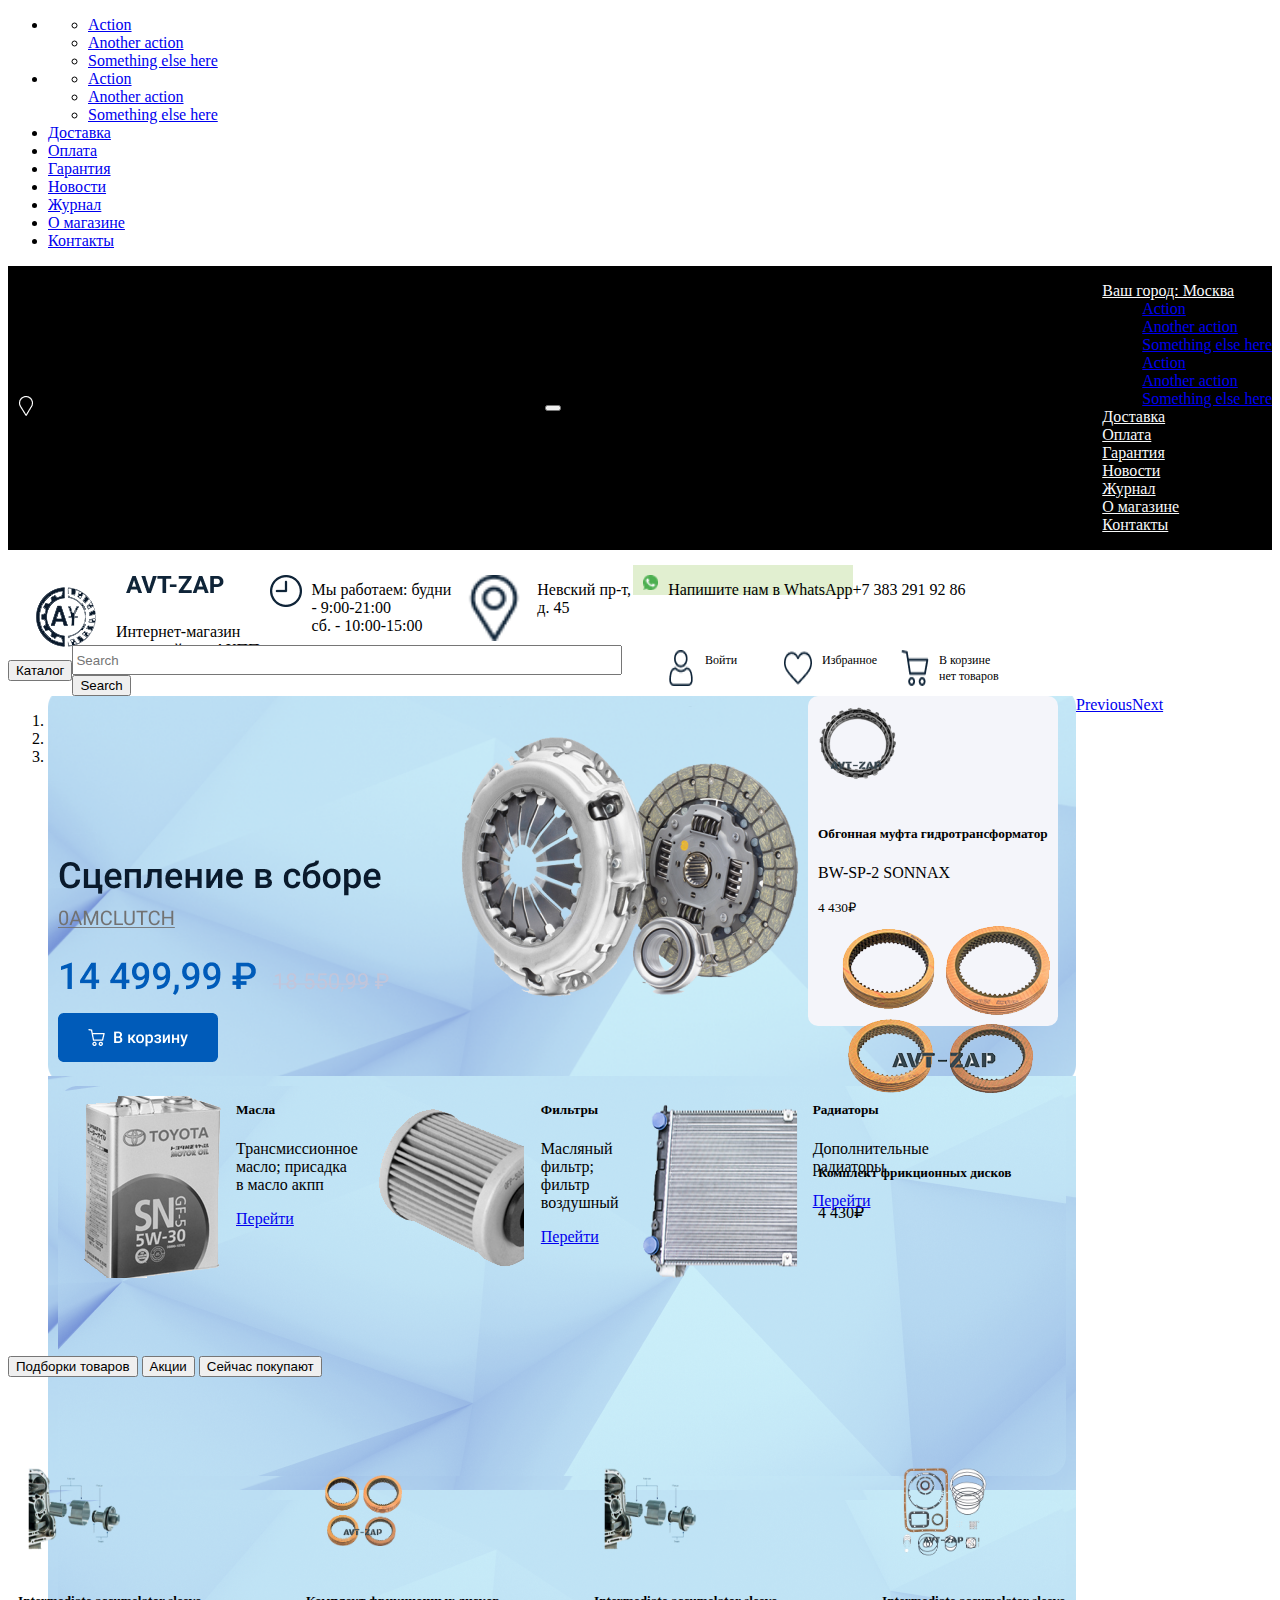
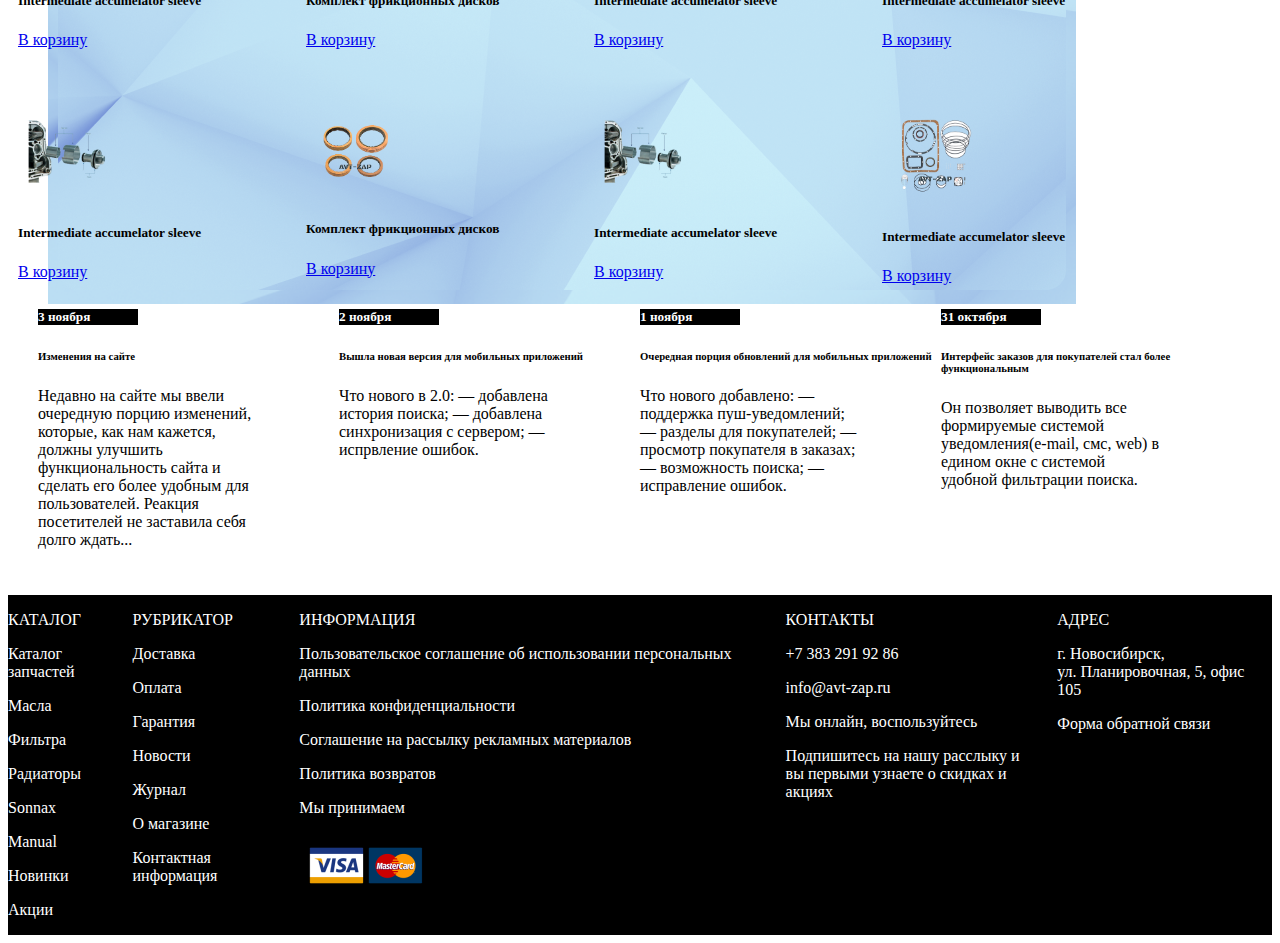
<file: project/project.html>
<!doctype html>
<html lang="en">
<head>
    <meta charset="UTF-8">
    <meta name="viewport"22
          content="width=device-width, user-scalable=no, initial-scale=1.0, maximum-scale=1.0, minimum-scale=1.0">
    <meta http-equiv="X-UA-Compatible" content="ie=edge">
    <link href="https://cdn.jsdelivr.net/npm/bootstrap@5.0.2/dist/css/bootstrap.min.css" rel="stylesheet" integrity="sha384-EVSTQN3/azprG1Anm3QDgpJLIm9Nao0Yz1ztcQTwFspd3yD65VohhpuuCOmLASjC" crossorigin="anonymous">

    <link rel="stylesheet" href="project.css">
    <link rel="stylesheet" href="media.css">

    <title>Document</title>
</head>
<body>
<div class="header__top">
<div class="header">
    <div class="dropdown1">
        <a class="nav-link1 active" aria-current="page" href="#">Ваш город: Москва</a>
        <button class="btn btn-secondary dropdown-toggle" type="button" id="dropdownMenu2" data-bs-toggle="dropdown" aria-expanded="false">
            Еще
        </button>
        <ul class="dropdown-menu" aria-labelledby="dropdownMenu2">

            </li>


            <li class="nav-item dropdown">
                <a class="nav-link dropdown-toggle" href="#" id="navbarDropdownMenuLink2" role="button" data-bs-toggle="dropdown" aria-expanded="false">
                    Информация
                </a>
                <ul class="dropdown-menu" aria-labelledby="navbarDropdownMenuLink">
                    <li><a class="dropdown-item" href="#">Action</a></li>
                    <li><a class="dropdown-item" href="#">Another action</a></li>
                    <li><a class="dropdown-item" href="#">Something else here</a></li>
                </ul>
            </li>
            <li class="nav-item dropdown">
                <a class="nav-link dropdown-toggle" href="#" id="navbarDropdownMenuLink3" role="button" data-bs-toggle="dropdown" aria-expanded="false">
                    Сотрудничество
                </a>
                <ul class="dropdown-menu" aria-labelledby="navbarDropdownMenuLink">
                    <li><a class="dropdown-item" href="#">Action</a></li>
                    <li><a class="dropdown-item" href="#">Another action</a></li>
                    <li><a class="dropdown-item" href="#">Something else here</a></li>
                </ul>
            </li>
            <li class="nav-item">
                <a class="nav-link " href="#" tabindex="-1" aria-disabled="true">Доставка</a>
            </li>
            <li class="nav-item">
                <a class="nav-link " href="#" tabindex="-1" aria-disabled="true">Оплата</a>
            </li>
            <li class="nav-item">
                <a class="nav-link " href="#" tabindex="-1" aria-disabled="true">Гарантия</a>
            </li>
            <li class="nav-item">
                <a class="nav-link " href="#" tabindex="-1" aria-disabled="true">Новости</a>
            </li>
            <li class="nav-item">
                <a class="nav-link " href="#" tabindex="-1" aria-disabled="true">Журнал</a>
            </li>
            <li class="nav-item">
                <a class="nav-link " href="#" tabindex="-1" aria-disabled="true">О магазине</a>
            </li>
            <li class="nav-item">
                <a class="nav-link " href="#" tabindex="-1" aria-disabled="true">Контакты</a>
            </li>

        </ul>
    </div>
    </ul>
</div>
</div>
    <nav class="navbar navbar-expand-xl navbar-light bg-light">
        <div class="container-fluid">
            <a class="navbar-brand" href="#"><img src="image/Vector.png" alt="vector"></a>
            <button class="navbar-toggler" type="button" data-bs-toggle="collapse" data-bs-target="#navbarWithDropdown" aria-controls="navbarWithDropdown" aria-expanded="false" aria-label="Toggle navigation">
                <span class="navbar-toggler-icon"></span>
            </button>
            <div class="collapse navbar-collapse show" id="navbarWithDropdown">
                <ul class="navbar-nav">
                    <li class="nav-item">
                        <a class="nav-link active" aria-current="page" href="#">Ваш город: Москва</a>
                    </li>


                    <li class="nav-item dropdown">
                        <a class="nav-link dropdown-toggle" href="#" id="navbarDropdownMenuLink1" role="button" data-bs-toggle="dropdown" aria-expanded="false">
                            Информация
                        </a>
                        <ul class="dropdown-menu" aria-labelledby="navbarDropdownMenuLink">
                            <li><a class="dropdown-item" href="#">Action</a></li>
                            <li><a class="dropdown-item" href="#">Another action</a></li>
                            <li><a class="dropdown-item" href="#">Something else here</a></li>
                        </ul>
                    </li>
                    <li class="nav-item dropdown">
                        <a class="nav-link dropdown-toggle" href="#" id="navbarDropdownMenuLink" role="button" data-bs-toggle="dropdown" aria-expanded="false">
                            Сотрудничество
                        </a>
                        <ul class="dropdown-menu" aria-labelledby="navbarDropdownMenuLink">
                            <li><a class="dropdown-item" href="#">Action</a></li>
                            <li><a class="dropdown-item" href="#">Another action</a></li>
                            <li><a class="dropdown-item" href="#">Something else here</a></li>
                        </ul>
                    </li>
                    <li class="nav-item">
                        <a class="nav-link " href="#" tabindex="-1" aria-disabled="true">Доставка</a>
                    </li>
                    <li class="nav-item">
                        <a class="nav-link " href="#" tabindex="-1" aria-disabled="true">Оплата</a>
                    </li>
                    <li class="nav-item">
                        <a class="nav-link " href="#" tabindex="-1" aria-disabled="true">Гарантия</a>
                    </li>
                    <li class="nav-item">
                        <a class="nav-link " href="#" tabindex="-1" aria-disabled="true">Новости</a>
                    </li>
                    <li class="nav-item">
                        <a class="nav-link " href="#" tabindex="-1" aria-disabled="true">Журнал</a>
                    </li>
                    <li class="nav-item">
                        <a class="nav-link " href="#" tabindex="-1" aria-disabled="true">О магазине</a>
                    </li>
                    <li class="nav-item">
                        <a class="nav-link " href="#" tabindex="-1" aria-disabled="true">Контакты</a>
                    </li>

                </ul>
            </div>
        </div>
    </nav>
    <div class="nav">
        <div class="container">
            <a class="navbar-brand" href="#"><img src="image/Mask%20Group.png" alt="mask"></a>
            <div class="name">
            <img src="image/AVT-ZAP.png"alt="avt">
            <p>Интернет-магазин <br> запчастей
                для АКПП</p>
            </div>
            <img src="image/time%20(1)%201.png"alt="time">
            <div class="mob">
          <div class="type">
              <p>Мы работаем: будни<br> - 9:00-21:00 <br>
                  сб. - 10:00-15:00</p>
          </div>
            <div class="type__name">
                <img src="image/placeholder%201.png" alt="vector">
            <p>Невский пр-т, д. 45</p>
            </div>
                <div class="whatsapp">
                    <img src="image/whatsapp (2) 1.png">
                    <p class="whatsapp__text">Напишите нам в WhatsApp</p>
                </div>
                <div class="nomer">
                    <p>+7 383 291 92 86</p>
                </div>
            </div>
    </div>

</div>






</div>



<div class="seach">
<div class="button">
    <button type="button" class="btn btn-primary">Каталог</button>
</div>

<nav class="navbar navbar-light ">
    <div class="container-fluid">
        <form class="d-flex">
            <input class="form-control me-2" type="search" placeholder="Search" aria-label="Search">
            <button class="btn btn-outline-success" type="submit">Search</button>
        </form>
    </div>
</nav>
    <div class="image">
    <div class="taxfree"></div>
        <div class="tax">
            <img src="image/user%20(1)%201.png" alt="user">
            <p class="snow">Войти</p>
        </div>
        <div class="tax">
            <img src="image/heart%201.png" alt="heart">
            <p class="snow">Избранное</p>
        </div>
        <div class="tax">
            <img src="image/Group.png" alt="group">
            <p class="snow">В корзине
                нет товаров</p>
        </div>
    </div>
</div>


<div class="carousel">
    <div class="carousel__nav">
    <div class="carouse__container ">
    <div id="carouselWithIndicators" class="carousel slide" data-bs-ride="carousel">
        <ol class="carousel-indicators">
            <li data-bs-target="#carouselWithIndicators" data-bs-slide-to="0" class="active"></li>
            <li data-bs-target="#carouselWithIndicators" data-bs-slide-to="1"></li>
            <li data-bs-target="#carouselWithIndicators" data-bs-slide-to="2"></li>
        </ol>
        <div class="carousel-inner">
            <div class="carousel-item active">
                <img src="image/Group%20222.png" alt="222">
                     <img src="image/avt-zap_main_page_v01%20(1)%201.png" alt="avt-zap">
            </div>
            <div class="carousel-item">
                <img src="image/Mask%20Group2.png" class="d-block w-100" alt="Slide 2">
            </div>
            <div class="carousel-item">
                <img src="image/Mask%20Group2.png" class="d-block w-100" alt="Slide 3">
            </div>
        </div>
        <a class="carousel-control-prev" href="#carouselWithIndicators" role="button" data-bs-slide="prev">
            <span class="carousel-control-prev-icon" aria-hidden="true"></span>
            <span class="visually-hidden">Previous</span>
        </a>
        <a class="carousel-control-next" href="#carouselWithIndicators" role="button" data-bs-slide="next">
            <span class="carousel-control-next-icon" aria-hidden="true"></span>
            <span class="visually-hidden">Next</span>
        </a>
    </div>
    </div>
        </div>
        <div class="block">
            <div class="block1">
            <div class="card mb-3" style="max-width: 540px;">
                <div class="row g-0">
                    <div class="col-md-4">
                        <img src="image/avt-zap_main_page_v01 (1)йцу 5.png" class="img-fluid rounded-start" alt="alt">
                    </div>
                    <div class="col-md-8">
                            <h5 class="card-title">Обгонная муфта
                                гидротрансформатор</h5>
                            <p class="card-text">BW-SP-2 SONNAX</p>
                            <p class="card-text"><small class="text-muted">4 430₽</small></p>
                        </div>
                    </div>
            </div>
            </div>


        <div class="block2">
            <div class="card mb-3" style="max-width: 540px;">
                <div class="row g-0">
                    <div class="col-md-4">
                        <img src="image/avt-zap_main_page_v01 (1)йцу 7.png" class="img-fluid rounded-start" alt="avp">
                    </div>
                    <div class="col-md-8">
                        <div class="card-body">
                            <h5 class="card-title">Комплект фрикционных дисков</h5>
                            <p class="card-text">4 430₽</p>
                            <p class="card-text"><small class="text-muted"></small></p>
                        </div>
                    </div>
                </div>
            </div>

        </div>

            </div>

</div>
    <div class="div">

    <img src="image/avt-zap_main_page_v01 (1)йцу 1.png" class="card-img-top" alt="oil">
    <div class="card-body">
        <h5 class="card-title">Масла</h5>
        <p class="card-text">Трансмиссионное масло;
            присадка в масло акпп</p>
        <a href="#" class="btn btn-primary">Перейти</a>
    </div>




    <img src="image/avt-zap_main_page_v01 (1)йцу 2.png" class="card-img-top" alt="oil">
    <div class="card-body">
        <h5 class="card-title">Фильтры</h5>
        <p class="card-text">Масляный фильтр;
            фильтр воздушный</p>
        <a href="#" class="btn btn-primary">Перейти</a>
    </div>

    <img src="image/avt-zap_main_page_v01 (1)йцу 4.png" class="card-img-top" alt="oil">
    <div class="card-body">
        <h5 class="card-title">Радиаторы</h5>
        <p class="card-text">Дополнительные
            радиаторы</p>
        <a href="#" class="btn btn-primary">Перейти</a>
    </div>

    </div>




    <div class="bottoms">
        <div class="kop">
        <div class="bottoms__type me-50">
        <button type="button" class="btn btn-primary" data-bs-toggle="button" autocomplete="off">Подборки товаров</button>
        <button type="button" class="btn btn-primary active" data-bs-toggle="button" autocomplete="off" aria-pressed="true">Акции</button>
        <button type="button" class="btn btn-primary"  data-bs-toggle="button" autocomplete="off">Сейчас покупают</button>
        </div>
        </div>
        </div>
    <div class="grid__card__top">
        <div class="grid__card">
            <div class="item">
                <div class="card" style="width: 18rem;">
                    <img src="image/avt-zap_main_page_v01 (1)йцу 12.png" class="card-img-top" alt="main">
                    <div class="card-body">
                        <h5 class="card-title">Intermediate accumelator sleeve</h5>
                        <a href="#" class="btn btn-primary">В корзину</a>
                    </div>
                </div>
                <div class="card" style="width: 18rem;">
                    <img src="image/avt-zap_main_page_v01 (1)йцу 7.png" class="card-img-top" alt="page">
                    <div class="card-body">
                        <h5 class="card-title">Комплект фрикционных дисков</h5>
                        <a href="#" class="btn btn-primary">В корзину</a>
                    </div>
                </div>
                <div class="card" style="width: 18rem;">
                    <img src="image/avt-zap_main_page_v01 (1)йцу 12.png" class="card-img-top" alt="main">
                    <div class="card-body">
                        <h5 class="card-title">Intermediate accumelator sleeve</h5>
                        <a href="#" class="btn btn-primary">В корзину</a>
                    </div>
                </div>
                <div class="card" style="width: 18rem;">
                    <img src="image/avt-zap_main_page_v01 (1)йцу 13.png" class="card-img-top" alt="avt">
                    <div class="card-body">
                        <h5 class="card-title">Intermediate accumelator sleeve</h5>
                        <a href="#" class="btn btn-primary">В корзину</a>
                    </div>
                </div>
            </div>
            <div class="item__item">
            <div class="item1">
                <div class="card" style="width: 18rem;">
                    <img src="image/avt-zap_main_page_v01 (1)йцу 12.png" class="card-img-top" alt="v1">
                    <div class="card-body">
                        <h5 class="card-title">Intermediate accumelator sleeve</h5>
                        <a href="#" class="btn btn-primary">В корзину</a>
                    </div>
                </div>
                <div class="card" style="width: 18rem;">
                    <img src="image/avt-zap_main_page_v01 (1)йцу 7.png" class="card-img-top" alt="page">
                    <div class="card-body">
                        <h5 class="card-title">Комплект фрикционных дисков</h5>
                        <a href="#" class="btn btn-primary">В корзину</a>
                    </div>
                </div>
                <div class="card" style="width: 18rem;">
                    <img src="image/avt-zap_main_page_v01 (1)йцу 12.png" class="card-img-top" alt="page">
                    <div class="card-body">
                        <h5 class="card-title">Intermediate accumelator sleeve</h5>
                        <a href="#" class="btn btn-primary">В корзину</a>
                    </div>
                </div>
                <div class="card" style="width: 18rem;">
                    <img src="image/avt-zap_main_page_v01 (1)йцу 13.png" class="card-img-top" alt="main">
                    <div class="card-body">
                        <h5 class="card-title">Intermediate accumelator sleeve</h5>
                        <a href="#" class="btn btn-primary">В корзину</a>
                    </div>
                </div>
            </div>
            </div>
        </div>
    </div>
    <div class="mono">
        <div class="mono__img">
            <h5 class="slovo">3 ноября</h5>
            <h6>Изменения на сайте</h6>
            <p>Недавно на сайте мы ввели
                очередную порцию изменений,
                которые, как нам кажется, должны
                улучшить функциональность сайта
                и сделать его более удобным для
                пользователей. Реакция посетителей
                не заставила себя долго ждать...</p>

        </div>
        <div class="mono__img">
            <h5 class="slovo">2 ноября</h5>
            <h6>Вышла новая версия для
                мобильных приложений</h6>
            <p>Что нового в 2.0:
                — добавлена история поиска;
                — добавлена синхронизация с сервером;
                — испрвление ошибок.</p>
        </div>
        <div class="mono__img">
            <h5 class="slovo">1 ноября</h5>
            <h6>Очередная порция обновлений для
                мобильных приложений</h6>
            <p>Что нового добавлено:
                — поддержка пуш-уведомлений;
                — разделы для покупателей;
                — просмотр покупателя в заказах;
                — возможность поиска;
                — исправление ошибок.</p>
        </div>
        <div class="mono__img">
            <h5 class="slovo">31 октября</h5>
            <h6>Интерфейс заказов для покупателей
                стал более функциональным</h6>
            <p>Он позволяет выводить все
                формируемые системой
                уведомления(e-mail, смс, web) в
                едином окне с системой удобной
                фильтрации поиска.</p>
        </div>
    </div>
    <div class="end">
        <div class="end__end">
            <p>КАТАЛОГ</p>
            <p>Каталог запчастей</p>
            <p>Масла</p>
            <p>Фильтра</p>
            <p>Радиаторы</p>
            <p>Sonnax</p>
            <p>Manual</p>
            <p>Новинки</p>
            <p>Акции</p>
        </div>
        <div class="end__end">
            <p>РУБРИКАТОР</p>
            <p>Доставка</p>
            <p>Оплата</p>
            <p>Гарантия</p>
            <p>Новости</p>
            <p>Журнал</p>
            <p>О магазине</p>
            <p>Контактная информация</p>
        </div>
        <div class="end__end">
            <p>ИНФОРМАЦИЯ</p>
            <p>Пользовательское соглашение
                об использовании персональных данных</p>
            <p>Политика конфиденциальности</p>
            <p>Соглашение на рассылку
                рекламных материалов</p>
            <p>Политика возвратов</p>
            <p>Мы принимаем</p>
            <img src="image/kisspng-mastercard-money-foothills-florist-business-visa-visa-mastercard-5b4d917e5dd4a1 1.png"alt="visa">
        </div>
        <div class="end__end">
            <p>КОНТАКТЫ</p>
            <p>+7 383 291 92 86</p>
            <p>info@avt-zap.ru</p>
            <p>Мы онлайн, воспользуйтесь</p>
            <p>Подпишитесь на нашу расслыку и <br>
                вы первыми узнаете о скидках и акциях</p>
        </div>
        <div class="end__end">
            <p>АДРЕС</p>
            <p>г. Новосибирск, <br>
                ул. Планировочная, 5, офис 105</p>
            <p>Форма обратной связи</p>
        </div>
    </div>

</div>

<script src="https://cdn.jsdelivr.net/npm/@popperjs/core@2.9.2/dist/umd/popper.min.js" integrity="sha384-IQsoLXl5PILFhosVNubq5LC7Qb9DXgDA9i+tQ8Zj3iwWAwPtgFTxbJ8NT4GN1R8p" crossorigin="anonymous"></script>
<script src="https://cdn.jsdelivr.net/npm/bootstrap@5.0.2/dist/js/bootstrap.min.js" integrity="sha384-cVKIPhGWiC2Al4u+LWgxfKTRIcfu0JTxR+EQDz/bgldoEyl4H0zUF0QKbrJ0EcQF" crossorigin="anonymous"></script>
</body>
</html>
</file>
<file: classwork.css>
:root{
    --color_light__grey: #d9d9d9;
    --color_dark__grey: #a3a3a3;

}
*{
    margin: 0;
    padding: 0;
}
.d-flex{
    display: flex;
    justify-content: center;
    align-items: center;
}

.container{
    width: 1000px;
    border: 5px solid var( --color_dark__grey);
    padding: 5px;
    margin: 0 auto;
    border-radius: 8px;
    box-sizing: border-box;

}
.main{
    margin-top: 5px;
    display: flex;
    column-gap: 5px;
}

.header,.main_left__header {
    height: 150px;
    background-color: var(--color_light__grey);

}

.main_left_content{
    display: flex;
    column-gap: 5px;

}

.main_left_item{
    flex-grow: 1;
    width: 100px;
    height: 150px;
    background-color: var(--color_light__grey);
}
.main_left{
    display: flex;
    flex-direction: column;
    row-gap: 5px;
    width: 80%;
}
.main_right{
    flex-grow: 1;
    background-color: var(--color_light__grey)
}
</file>
<file: classwork3.css>
.wrap{
    width: 1000px;
    border: 5px ;
    padding: 5px;
    margin: 0 auto;
    border-radius: 8px;
    box-sizing: border-box;
    background-color: firebrick;
    justify-content: space-between;
    column-gap: 10px;
    row-gap: 10px;
    display: flex;
    flex-direction: column;

}
*{
    margin: 0;
    padding: 0;
}
.d-flex{
    display: flex;
    justify-content: space-between;
    align-items: center;
    column-gap: 20px;
    row-gap: 20px;
}
.delirium{
    display: flex;
    justify-content: space-between;
    flex-grow: 1;

}
.xxx{
    background-color: rosybrown;
    margin-top: 5px;
    column-gap: 5px;
    height: 500px;
    width: 400px;
}
.yyy{
    background-color: darkgoldenrod;
    height: 500px;
    width: 400px;
}
.box{
    width: 200px;
    height: 200px;

}
.big{
    display: flex;
    column-gap: 195px;
    flex-grow: 1;
}

.okten{
    display: flex;
    justify-content: space-between;
    row-gap: 20px;
}

.driver{
    background-color: black;
    width: 995px;
    height: 300px;
}

.A{
    background-color: dodgerblue;

}
.B{
    background-color: greenyellow;
}
.C{
    background-color: aqua;
}
.D{
    background-color: fuchsia;
    height: 150px;
    width: 990px;
}
</file>
<file: classwork4.2.css>
:root{
    --blue: #0b2e41;
    --aqua: #00c7ea;
    --light: #cad7e0;
}
*{
    margin: 0;
    padding: 0;
}
body{
    height: 3000px;
}

.wrapper{
    max-width: 1200px;
    margin: 0 auto;
    padding: 0 50px;
}

.soc-icon {
    background-color: var(--aqua);
    height: 40px;
    display: flex;
    align-items: center;
    justify-content: flex-end;
    padding: 0 25px;
    column-gap: 5px;
    list-style: none;
}

.soc-icon__link{
    width: 25px;
    height: 5px;
    background-color: var(--blue);
}

.header__top{
    position: relative;
    padding: 10px 0 20px;
    background-color: var(--light);
}
.header{
    background-color: var(--aqua);
    color: #ffffff;
}

.header__top_grid {
    display: flex;
    align-items: end;
    justify-content: space-between;
}

.header__logo{
    height: 50px;
    width: 150px;
    border-radius:5px;
    background-color: var(--blue);
}

.nav__item{
    display: inline-block;
    margin-right: 15px;
}
.nav__item a {
    text-decoration: none;
    font-size: 20px;
    text-transform: uppercase;
    transition: color .5s;
    color: var(--blue);
    font-weight: 900;
}
.nav__item a:hover{
    color:#fff;
}
.header__main{
    display: flex;
    justify-content: center;
    flex-direction: column;
    align-items: center;
    row-gap: 25px;
    padding: 100px 0;
}
.header__text{
    width: 80%;
    line-height: 24px;
    text-align: center;
    color: #000000;
}
.header__main button{
    margin-top: 25px;
    background-color: var(--blue);
    width: 300px;
    color: #ffffff;
    border-radius: 20px;
    height: 50px;
    cursor: pointer;
    border: none;
}
.products{
    padding: 100px;
    background-color: var(--light);
}
.products_title{
    align-items: center;
}
.products_grid{
    border: 1px solid var(--aqua);
    border-radius: 20px;
    padding: 20px;

}
.products__list{
    display: flex;
    column-gap: 30px;
}
.products__item{
    flex-grow: 1;

}
.products__item p{
    text-align: center;
    margin-top: 15px;
}
.products__item_imag{
    height: 200px;
    background-color: var(--blue);
    border-radius: 10px;
}
.about{
    background-color: var(--blue);
    padding: 50px 0;
}
.about__grid{
    display:flex;
    justify-content: space-between;
}
.about_card{
    width: 30%;
    border: 2px solid transparent;
    border-radius: 10px;
    display: flex;
    justify-content: center;
    text-align: center;
    flex-direction: column;
    align-items: center;
    row-gap: 10px;
    color: #ffffff;
    transition: all 0.3s;
    padding: 10px;
}
.about_card:hover{
    border-color: var(--aqua);
}
.about__name{
    font-size: 22px;
    font-weight: 700;
}
.about__photo{
    width: 150px;
    height: 150px;
    border-radius: 50%;
    background-color: var(--light);
}
.goods{
    width: 50%;
    border-radius: 10px;
    display: flex;
    align-items: center;
    row-gap: 30px;
    color: #000000;
    padding: 30px;
}
.goods_grid{
    /*display:block;*/
}

.goods_title{
    align-items: center;
    justify-content: center;
}

.goods_list{
   /*display: flex;*/
    column-gap: 30px;
  justify-content: center;
    align-items: center;
}
.goods__item{
    flex-grow: 1;
    border: 1px solid var(--aqua);
    border-radius: 20px;
    padding: 20px;
   justify-content: center;
    align-items: center;
    margin: 10px;
}
.goods__item p {
    text-align: center;
    margin-top: 15px;
}.goods__img{
     height: 100px;
     background-color: var(--blue);
     border-radius: 10px;
    width: 200px;
 }

 .goods_three {
     display: flex;
     padding: 20px 10px 10px 40px;

 }
 .goods_title{
     justify-content: space-between;
     text-align: center;
     align-items: center;
 }
 .goods_two{
display: flex;
     padding: 20px 10px 10px 40px;
 }
 .block {
     display: flex;
     flex-grow: 1;
     padding: 20px;
     justify-content: center;
     align-items: center;
     /*margin: 10px;*/
     /*width: 200px;*/
     /*height: 200px;*/
 }


 .block__items{
     flex-grow: 1;
     background-color: var(--blue);
     padding: 20px;
     justify-content: center;
     align-items: center;
     /*margin: 10px;*/
     width: 150px;
     height: 150px;
 }

 .block__item{
     flex-grow: 1;
     background-color: var(--aqua);
     /*border-radius: 20px;*/
     padding: 20px;
     justify-content: center;
     align-items: center;
     margin: 10px;
     width: 150px;
     height: 150px;
 }
 .block button{
     cursor: pointer;
     border: none;
     /*align-items: flex-end;*/
     justify-content: flex-end;
 }
 .block__item button{
     margin-top: 25px;
     background-color: var(--blue);
     width: 80px;
     color: #ffffff;
     border-radius: 20px;
     height: 50px;
     cursor: pointer;
     border: none;
     /*display: flex;*/
     justify-content: flex-end;
     align-items: flex-end;
     border:  50px ;
 }
.block__items button{
    margin-top: 25px;
    background-color: var(--aqua);
    width: 80px;
    color: #ffffff;
    border-radius: 20px;
    height: 50px;
    cursor: pointer;
    border: none;
    /*display: flex;*/
    justify-content: flex-end;
    align-items: flex-end;
    border:  50px ;
}
.footer
{
    background-color: var(--blue);
    height: 200px;
    display: flex;
    align-items: center;
    justify-content: center;
    padding: 0 25px;
    column-gap: 5px;
    list-style: none;
}
.footer__items{
    width: 50px;
    height: 30px;
    background-color: var(--light);
    justify-content: flex-end;
    align-items: flex-end;
    border: 20px;
    border-radius: 50px;
}
.header__button{
    width: 60px;
    height: 60px;
    position: absolute;
    background-color: var(--aqua);
    right: 20px;
    display: none;
    align-items: center;
    justify-content: center;

}
.header__button span{
    display: inline-block;
    width: 80px;
    height: 7px;
    background-color: #ffffff;

}
</file>
<file: media2.css>
@media screen and (max-width: 480px) {
   :root{
       --aqua: red;
   }
    .soc-icon{
        display: none;
    }

    .header__button{
        display: block;

    }
    .goods__img {
        height: 50px;
        width: 70px;
    }

    .goods_three{
        padding: 10px 10px 10px 20px;
    }
    .goods_two{
        padding: 10px 10px 10px 20px;
    }
}
</file>
<file: classwork7.css>
.header {
    background: rgba(255, 255, 255, 0.3);
    mix-blend-mode: normal;
    border: 1px solid #FFFFFF;
    box-sizing: border-box;
    box-shadow: 0px -1px 10px rgba(0, 0, 0, 0.1);
    backdrop-filter: blur(20px);
}
.navbar-light .navbar-nav .nav-link {
    border: 2px solid transparent;
}
.navbar-light .navbar-nav .nav-link:focus, .navbar-light .navbar-nav .nav-link:hover {
    color: #2E75FF;
    border: 2px solid #EAEDF5;
    box-sizing: border-box;
    border-radius: 8px;
}
.first-screen-left {
    margin-top: 100px;
}

.first-screen-left h1 {
    font-weight: bold;
    font-size: 48px;
    line-height: 54px;
    letter-spacing: -0.4px;
    color: #1652AC;
}

.first-screen-left first-screen-text {
    font-weight: 600;
    font-size: 17px;
    line-height: 32px;
    letter-spacing: -0.4px;
    color: #020303;
    margin-top: 120px;
    position: relative;
}
.first-screen-left first-screen-text::before ,
.first-screen-left first-screen-text::after {
   content: "";
    display: block;
    position: absolute;
    width: 227px;
    height: 7px;
    background-color: #EDEFF3;
}

.first-screen-left first-screen-text::before {
    top: -55px;
}
.first-screen-left first-screen-text::after {
    bottom: -55px;
}
.first-screen-right img {
    width: 100%;
}
first-screen-text-dabl {
    font-size: 17px;
    line-height: 32px;
    color: #45494f;
}
</file>
<file: classwork2.css>
:root{
    --color_light__grey: #d9d9d9;
    --color_dark__grey: #a3a3a3;

}
*{
    margin: 0;
    padding: 0;
}
.d-flex{
    display: flex;
    justify-content: center;
    align-items: center;
}

.container{
    width: 1000px;
    border: 5px solid var( --color_dark__grey);
    padding: 5px;
    margin: 0 auto;
    border-radius: 8px;
    box-sizing: border-box;

}
.main{
    margin-top: 5px;
    display: flex;
    column-gap: 5px;
}

.header,.main_left__header {
    height: 150px;
    background-color: var(--color_light__grey);

}

.main_left_content{
    display: flex;
    column-gap: 5px;
    flex-wrap: wrap;
    row-gap: 5px;

}

.main_left_item{
    flex-grow: 1;
    width: 33.33%;
    height: 150px;
    background-color: var(--color_light__grey);
}
.main_left{
    display: flex;
    flex-direction: column;
    row-gap: 5px;
    width: 80%;
}
.main_right{
    flex-grow: 1;
    background-color: var(--color_light__grey)
}
</file>
<file: homework7.css>
.header {
    height: 100vh;
    background: url("../image/bg.png") no-repeat center/cover;
    justify-content: space-evenly;
    position: relative;
    width: 1200px;
}
.wrapper {
    max-width: 1200px;
    margin: 0 auto;
    padding: 0 20px;
}
.avbar navbar-expand-lg navbar-light {
    display: flex;
    align-items: center;
    height: 70px;
    column-gap: 35px;
}
.nav__item img {
  width: 20px;
}
.row{
    margin: 150px;
}
.row>* {

color: #ff7400;
}
.container-fluid {
   padding-top: 50px;
   display: flex;*
  justify-content: space-between;
/   align-items: center;
}
.navbar-light .navbar-nav .nav-link.active, .navbar-light .navbar-nav .show>.nav-link {
color: #FFFFFF;

}
p{
    color: #FFFFFF;
}
.navbar-nav {
    font-weight: bold;
    font-size: 14px;
    line-height: 19px;
    /*background-color: #FFFFFF;*/
    text-decoration: none;
}
.navbar-light .navbar-nav .nav-link{
    color: #FFFFFF;
}
.navbar-light .navbar-nav .nav-link.disabled{
    color: #FFFFFF;
}
.nav__item img {
    width: 20px;
}
.header__button {
    font-weight: bold;
    font-size: 14px;
    line-height: 19px;
    color: #FFFFFF;
    padding: 0 19px;
    background-color: #ff7400;
    height: 47px;
    border: none;
    cursor: pointer;
}
.header__title{
    font-weight: normal;
    color: #d67e35;
    margin-top: 203px;
    max-width: 500px;
}

.header__title h2 {
    font-size: 50px;
    line-height: 57px;
    margin-left: 24px;
}
.header__title h1 {
    font-size: 80px;
    line-height: 92px;
}
.header__title p {
    font-size: 18px;
    line-height: 25px;
    color: #FFFFFF;
    display: flex;
    justify-content: center;
    align-items: center;
    margin-top: 12px;
}

.header__title p::before,
.header__title p::after {
    content: "";
    display: block;
    width: 61px;
    height: 2px;
    background-color: #c4c4c4;
}
.header__title p::before {
    margin-right: 10px;
}
.header__title p::after{
    margin-left: 10px;
}

.header__main .header__button{
    margin-top: 35px;

}
.header__main_btn{
    display: flex;
    justify-content: center;

}

.nav__btn_mobile {
    display: none;
    width: 30px;
    flex-direction: column;
    row-gap: 4px;

}
.nav__btn_mobile div {
    height: 3px;
    background-color: #ff7400;
    border-radius: 50px;
}
.wrap {
    display: flex;
    position: absolute;
    width: 100%;
    bottom: -150px;
    justify-content: space-evenly;



}
.block {
    position: relative;
    width: 200px;
    height: 200px;
    background: #FFFFFF;
    box-shadow: 10px 10px 40px 20px rgba(0, 0, 0, 0.1);
    justify-content: center;
    align-items: center;
    display: block;
    border: 10px;
    text-align: center;


}
.block img {
    width: 50px;
    height: 50px;
    /*border: 10px;*/
    margin:25px ;
    justify-content: center;
}


.block h2 {
    font-style: normal;
    font-weight: normal;
    font-size: 22px;
    line-height: 20px;
    color: #2C2C2C;
}
.block p {
    font-style: normal;
    font-weight: normal;
    font-size: 15px;
    line-height: 15px;
    text-align: center;

    color: #656363;
}
</file>
<file: project/project.css>
.header__top {
   max-width: 1200px;
}
.bg-light {
    background-color: black!important;
}

.navbar-light .navbar-nav .nav-link {
    color: #f9fafb;
}
.navbar-light .navbar-nav .nav-link.active, .navbar-light .navbar-nav .show>.nav-link {
    color: #f9fafb;
}
.dropdown-toggle {
    white-space: nowrap;
    display: none;
}
.nav-link1 {
    display: none;
}

.nav {
    display: flex;
    justify-content: flex-start;
}
.container {
    display: flex;

    height: 30px;
    justify-content: space-evenly;
    align-items: flex-start;
    border: 30px;
    margin: 15px;
;
}
img, svg {
margin: 10px;

}
.navbar>.container, .navbar>.container-fluid, .navbar>.container-lg, .navbar>.container-md, .navbar>.container-sm, .navbar>.container-xl, .navbar>.container-xxl {
    display: flex;
    flex-wrap: inherit;
    align-items: center;
    justify-content: space-between;

}

.mob {
    display: flex;
}


.me-2 {
    height: 30px;
    width: 550px;
    justify-content: flex-end;
    margin-top: 35px;
}
.d-flex {
    align-items: flex-end;
}

.seach {
    display: flex;
    width: 1000px;


    border-radius: 6px 0px 0px 6px;
}
.button {
    margin-top: 50px;
}
.type__name {
    display: flex;
    border: 10px;
}
.type__name img {
    border: 10px;
}
.whatsapp {
    display: flex;
    background-color: #E1EFD0;
    height: 30px;
}
.whatsapp img {
    width: 15px;
    height: 15px;
}
.nomer {
    border: 10px;
}
.image {
    display: flex;
    justify-content: space-between;
    align-items: flex-end;
    margin-top: 30px;
    border: 20px;
}
.taxfree {
    display: flex;
    align-items: center;
    justify-content: space-evenly;

}
.tax {
    display: flex;

}
.col-md-8 {
    padding: 10px;
}
.tax img {
    left: 0%;
    right: 0%;
    top: 5.47%;
    bottom: 5.56%;

}
.snow {
    display: flex;
    width: 69px;
    height: 32px;
    left: 1568px;
    top: 170px;

    font-style: normal;
    font-weight: normal;
    font-size: 12px;
    line-height: 16px;
}
.carousel-item active img {
    height: 195px;
}

.carousel {
    width: 800px;
    height: 330px;
    justify-content: space-between;
    display: flex;



}
.carousel__nav {
    display: flex;
    /*justify-content: space-between;*/
}



.carousel-item {
    justify-content: flex-start;
    align-items: flex-start;
    background: url("../project/image/Mask Group2.png") no-repeat center/cover;

}
.block {
    width: 250px;
    display: block;
    background: #F4F5FA;
    border-radius: 10px;
    justify-content: flex-end;
    align-items: flex-end;
    flex-direction: column;
    padding: -40px;

}

.card mb-3 {
    margin-top: 268px;
    display: block;
    flex-direction: column;
}
.g-0, .gy-0 {
    --bs-gutter-y: 0;
    /*display: inline;*/
    /*width: 500px;*/
}
.mb-3 {
    display: contents;
}
.block1 {
    width: 256px;
    height: 200px;
    align-items: self-end;
}

.block2 {
    width: 256px;
    height: 200px;


}
.card {
 margin-top: 200px;
    width: 200px;
    flex-direction: row;
}
.card-img, .card-img-bottom, .card-img-top {
    width: 29%;
}
.top {
    display: flex;
    width: 100%;
    height: 184px;


    background: #FFFFFF;
    border: 1px solid #E1E5F8;
    box-sizing: border-box;
    border-radius: 6px;
}
.top__card {
    display: flex;
    height: 184px;
justify-content: flex-start;
    align-items: flex-start;
    align-content: flex-start;

    background: #FFFFFF;
    border: 1px solid #E1E5F8;
    box-sizing: border-box;
    border-radius: 6px;

}
.top__top {
    align-content: space-between;
    justify-content: space-between;
    border: 50px;
    margin: 40px;
}
.div {
    display: flex;
    margin: 54px;
    border: 10px;
    width: 600px;
}

.bottoms {
    display: flex;
    justify-content: flex-start;


}
.kop {
    display: flex;
    justify-content: flex-start;
    align-items: flex-start;
}
.bottoms__type {
    /*margin-top: 140px;*/
}


.grid__card {
margin-top: 10px;
    height: 10px;
    border: 10px;
    padding: 10px;

}
.item {
    display: flex;
    margin-top: -140px;
}
.item1 {
    display: flex;
    margin-top: -140px;
}
.item__item {
    display: flex;
    flex-direction: column;
}
.item img {
    width: 100px;
    height: 90px;

}
.mono {
    display: flex;
    margin: 30px;
}
.mono__img {
    display: block;
    margin-top: 440px;
    width: 800px;
    border: 20px;
}

.mono__img img {
    width: 1200px;
}
.mono__img p {
    width: 220px;

}
.slovo {
    background-color: black;
    color: white;
    width: 100px;
}
.end {
    display: flex;
    background-color: black;
    color: white;
}
.end__end {
   display: block;
}

.end__end img {

}
</file>
<file: project/media.css>
@media screen and (max-width: 1200px) {
    .header__top {
        max-width: 1200px;
    }
    .bg-light {
        background-color: black!important;
    }
    .nav-link active {
        display: none;
    }
    .nav-link1 {
        display: flex;
    }
    .dropdown1 nav-link active{
        display: none;
    }

    .navbar-light .navbar-nav .nav-link {
        color: #f9fafb;
    }
    .navbar-light .navbar-nav .nav-link.active, .navbar-light .navbar-nav .show>.nav-link {
        color: #f9fafb;
    }
    .dropdown-toggle {
        white-space: nowrap;
        display: none;
    }


    .nav {
        display: flex;
        justify-content: space-evenly;
    }
    .container {
        display: flex;

        height: 30px;
        justify-content: space-evenly;
        align-items: flex-start;
        border: 30px;
        margin: 15px;

    }
    img, svg {
        margin: 10px;

    }
    .navbar>.container, .navbar>.container-fluid, .navbar>.container-lg, .navbar>.container-md, .navbar>.container-sm, .navbar>.container-xl, .navbar>.container-xxl {
        display: flex;
        flex-wrap: inherit;
        align-items: center;
        justify-content: space-between;

    }
    .dropdown1 {
        display: none;
    }
    .btn btn-secondary dropdown-toggle {
        display: none;
    }
    .btn-secondary {
        color: #fff;
        background-color: #6c757d;
        border-color: #6c757d;
        display: none;
    }
    .mob {
        display: flex;
    }


    .me-2 {
        height: 30px;
        width: 550px;
        justify-content: flex-end;
        margin-top: 35px;
    }
    .d-flex {
        align-items: flex-end;
    }

    .seach {
        display: flex;
        width: 1000px;


        border-radius: 6px 0 0 6px;
    }
    .button {
        margin-top: 50px;
    }
    .type__name {
        display: flex;
        border: 10px;
    }
    .type__name img {
        border: 10px;
    }
    .whatsapp {
        display: flex;
        background-color: #E1EFD0;
        height: 30px;
    }
    .whatsapp img {
        width: 15px;
        height: 15px;
    }
    .nomer {
        border: 10px;
    }
    .image {
        display: flex;
        justify-content: space-between;
        align-items: flex-end;
        margin-top: 30px;
        border: 20px;
    }
    .taxfree {
        display: flex;
        align-items: center;
        justify-content: space-evenly;

    }
    .tax {
        display: flex;

    }
    .tax img {
        left: 0;
        right: 0;
        top: 5.47%;
        bottom: 5.56%;

    }
    .snow {
        display: flex;
        width: 69px;
        height: 32px;
        left: 1568px;
        top: 170px;

        font-style: normal;
        font-weight: normal;
        font-size: 12px;
        line-height: 16px;
    }
    .carousel-item active img {
        height: 195px;
    }

    .carousel {
        width: 800px;
        height: 330px;
        justify-content: space-between;
        display: flex;



    }
    .carousel__nav {
        display: flex;
        /*justify-content: space-between;*/
    }



    .carousel-item {
        justify-content: flex-start;
        align-items: flex-start;
        background: url("../project/image/Mask Group2.png") no-repeat center/cover;

    }
    .block {
        width: 250px;
        display: block;
        background: #F4F5FA;
        border-radius: 10px;
        justify-content: flex-end;
        align-items: flex-end;
        flex-direction: column;
        padding: -40px;

    }

    .card mb-3 {
        margin-top: 268px;
        display: block;
        flex-direction: column;
    }
    .g-0, .gy-0 {
        --bs-gutter-y: 0;
        /*display: inline;*/
        /*width: 500px;*/
    }
    .mb-3 {
        display: contents;
    }
    .block1 {
        width: 256px;
        height: 200px;
        align-items: self-end;
    }

    .block2 {
        width: 256px;
        height: 200px;


    }
    .card {
        margin-top: 200px;
        width: 200px;
        flex-direction: row;
    }
    .card-img, .card-img-bottom, .card-img-top {
        width: 36%;
    }
    .top {
        display: flex;
        width: 100%;
        height: 184px;


        background: #FFFFFF;
        border: 1px solid #E1E5F8;
        box-sizing: border-box;
        border-radius: 6px;
    }
    .top__card {
        display: flex;
        height: 184px;
        justify-content: flex-start;
        align-items: flex-start;
        align-content: flex-start;

        background: #FFFFFF;
        border: 1px solid #E1E5F8;
        box-sizing: border-box;
        border-radius: 6px;

    }
    .top__top {
        align-content: space-between;
        justify-content: space-between;
        border: 50px;
        margin: 40px;
    }
    .div {
        display: flex;
        margin: 20px;
        border: 10px;
    }

    .bottoms {
        display: flex;
        justify-content: flex-start;


    }
    .kop {
        display: flex;
        justify-content: flex-start;
        align-items: flex-start;
    }
    .bottoms__type {
        /*margin-top: 140px;*/
    }


    .grid__card {
        margin-top: 10px;
        height: 10px;
        border: 10px;
        padding: 10px;

    }
    .item {
        display: flex;
        margin-top: -140px;
    }
    .item1 {
        display: flex;
        margin-top: -140px;
    }
    .item__item {
        display: flex;
        flex-direction: column;
    }
    .item img {
        width: 100px;
        height: 90px;

    }
    .mono {
        display: flex;
        margin: 30px;
    }
    .mono__img {
        display: block;
        margin-top: 440px;
        width: 800px;
        border: 20px;
    }

    .mono__img img {
        width: 1200px;
    }
    .mono__img p {
        width: 220px;

    }
    .slovo {
        background-color: black;
        color: white;
        width: 100px;
    }
    .end {
        display: flex;
        background-color: black;
        color: white;
    }
    .end__end {
        display: block;
    }

    .end__end img {

    }
}

@media screen and (max-width: 320px) {
    .header__top {
        width: 310px;
    }
    .bg-light {
        background-color: black!important;
        display: none;
    }
    .dropdown1 {
        display: flex;
        background-color: black;
        color: white;
    }
    .nav-link1 {
        display: block;
        padding: 0.5rem 1rem;
        color: white;
        text-decoration: none;
        transition: color .15s ease-in-out,background-color .15s ease-in-out,border-color .15s ease-in-out;
    }

    .navbar-light .navbar-nav .nav-link {
        color: #f9fafb;
    }
    .navbar-light .navbar-nav .nav-link.active, .navbar-light .navbar-nav .show>.nav-link {
        color: black;
    }
    .dropdown-menu.show {
        display: block;
        background-color: black;
    }

    .nav {
        display: none;
        justify-content: space-evenly;
    }
    .btn-secondary {
        color: #fff;
        background-color: black;

        display: flex;
    }
    .dropdown-toggle {
        white-space: nowrap;
        display: block;
    }
    .dropdown1 {
        display: flex;
    }
    .navbar-nav .dropdown-menu {
        display: none;
        position: static;
        background-color: black;
    }
    .container {
        display: none;

        height: 30px;
        justify-content: space-evenly;
        align-items: flex-start;
        border: 30px;
        margin: 15px;

    }
.container img {
    height: 16px;

    }
    .tax img {
        left: 0;
        right: 0;
        top: 5.47%;
        bottom: 5.56%;
        height: 20px;
    }
    .navbar>.container, .navbar>.container-fluid, .navbar>.container-lg, .navbar>.container-md, .navbar>.container-sm, .navbar>.container-xl, .navbar>.container-xxl {
        display: none;
        flex-wrap: inherit;
        align-items: center;
        justify-content: space-between;

    }

    .mob {
        display: block;
    }


    .me-2 {
        height: 30px;
        width: 206px;
        justify-content: flex-end;
        margin-top: 35px;
    }
    .d-flex {
        align-items: flex-end;
    }

    .seach {
        display: block;
        width: 310px;
        padding: 5px;
        margin-top: -39px;

        border-radius: 6px 0 0 6px;
    }
    .button {
        margin-top: 50px;
        display: none;
    }
    .type__name {
        display: none;
        border: 10px;
    }
    .type__name img {
        border: 10px;
    }
    .whatsapp {
        display: none;
        background-color: #E1EFD0;
        height: 30px;
    }
    .whatsapp img {
        width: 15px;
        height: 15px;
    }
    .nomer {
        border: 10px;
    }
    .image {
        display: flex;
        justify-content: space-between;
        align-items: flex-end;
        margin-top: 30px;
        border: 20px;
    }
    .taxfree {
        display: block;
        align-items: center;
        justify-content: space-evenly;

    }
    .tax {
        display: block;

    }
    .tax img {
        left: 0;
        right: 0;
        top: 5.47%;
        bottom: 5.56%;

    }
    .snow {
        display: block;
        width: 69px;
        height: 32px;


        font-style: normal;
        font-weight: normal;
        font-size: 12px;
        line-height: 16px;
    }
    .carousel-item active img {
        height: 125px;
        width: 150px;
        display: none;
    }
    img, svg {
        margin: 10px;
        height: 86px;

    }

    .carousel {
        width: 310px;
        /*height: 330px;*/
        /*justify-content: space-between;*/
        display: block;
        padding: 5px;



    }
    .carousel__nav {
        display: block;
        height: 150px;
        /*justify-content: space-between;*/
    }



    .carousel-item {
        /*justify-content: flex-start;*/
        /*align-items: flex-start;*/
        background: url("../project/image/Mask Group2.png") no-repeat center/cover;

    }

    .block {
        width: 250px;
        display: none;
        background: #F4F5FA;
        border-radius: 10px;
        justify-content: flex-end;
        align-items: flex-end;
        flex-direction: column;
        /*padding: -40px;*/
        margin-top: -30px;

    }

    .card mb-3 {
        margin-top: 268px;
        display: block;
        flex-direction: column;
    }
    .g-0, .gy-0 {
        --bs-gutter-y: 0;
        /*display: inline;*/
        /*width: 500px;*/
    }
    .mb-3 {
        display: block;
    }
    .block1 {
        width: 32%;
        height: 200px;
        align-items: self-end;
    }

    .block2 {
        width: 256px;
        height: 200px;


    }
    .card {
        margin-top: 165px;
        width: 200px;
        flex-direction: row;

    }
    .card-img, .card-img-bottom, .card-img-top {
        width: 36%;
    }
    .top {
        display: block;
        width: 100%;
        height: 184px;


        background: #FFFFFF;
        border: 1px solid #E1E5F8;
        box-sizing: border-box;
        border-radius: 6px;
    }
    .top__card {
        display: flex;
        height: 184px;
        justify-content: flex-start;
        align-items: flex-start;
        align-content: flex-start;

        background: #FFFFFF;
        border: 1px solid #E1E5F8;
        box-sizing: border-box;
        border-radius: 6px;

    }

    .top__top {
        align-content: space-between;
        justify-content: space-between;
        border: 50px;
        margin: 40px;
    }

    .div {
        display: block;
        margin: 20px;
        border: 10px;
        margin-top:  -211px;
        width: 150px;
    }

    .bottoms {
        display: flex;
        justify-content: flex-start;
        padding: 10px;


    }
    .kop {
        display: flex;
        justify-content: flex-start;
        align-items: flex-start;
    }
    .bottoms__type {
        /*margin-top: 140px;*/
    }


    .grid__card {
        margin-top: 10px;
        height: 10px;
        border: 10px;
        padding: 10px;
        width: 310px;

    }
    .item {
        display: block;
        margin-top: -155px;

    }
    .item1 {
        display: block;
        margin-top: -140px;
    }
    .item__item {
        display: block;
        flex-direction: column;
    }
    .item img {
        width: 100px;
        height: 90px;

    }
    .mono {
        display: none;
        margin: 30px;
    }
    .mono__img {
        display: block;
        /*margin-top: 440px;*/
        width: 310px;
        border: 20px;
    }

    .mono__img img {
        width: 310px;
    }
    .mono__img p {
        width: 220px;

    }
    .slovo {
        background-color: black;
        color: white;
        width: 100px;
    }
    .end {
        display: block;
        background-color: black;
        color: white;
        margin-top: 2256px;
        width: 310px;
        padding: 10px;
    }
    .end__end {
        display: block;
    }

    .end__end img {

    }
}
</file>
